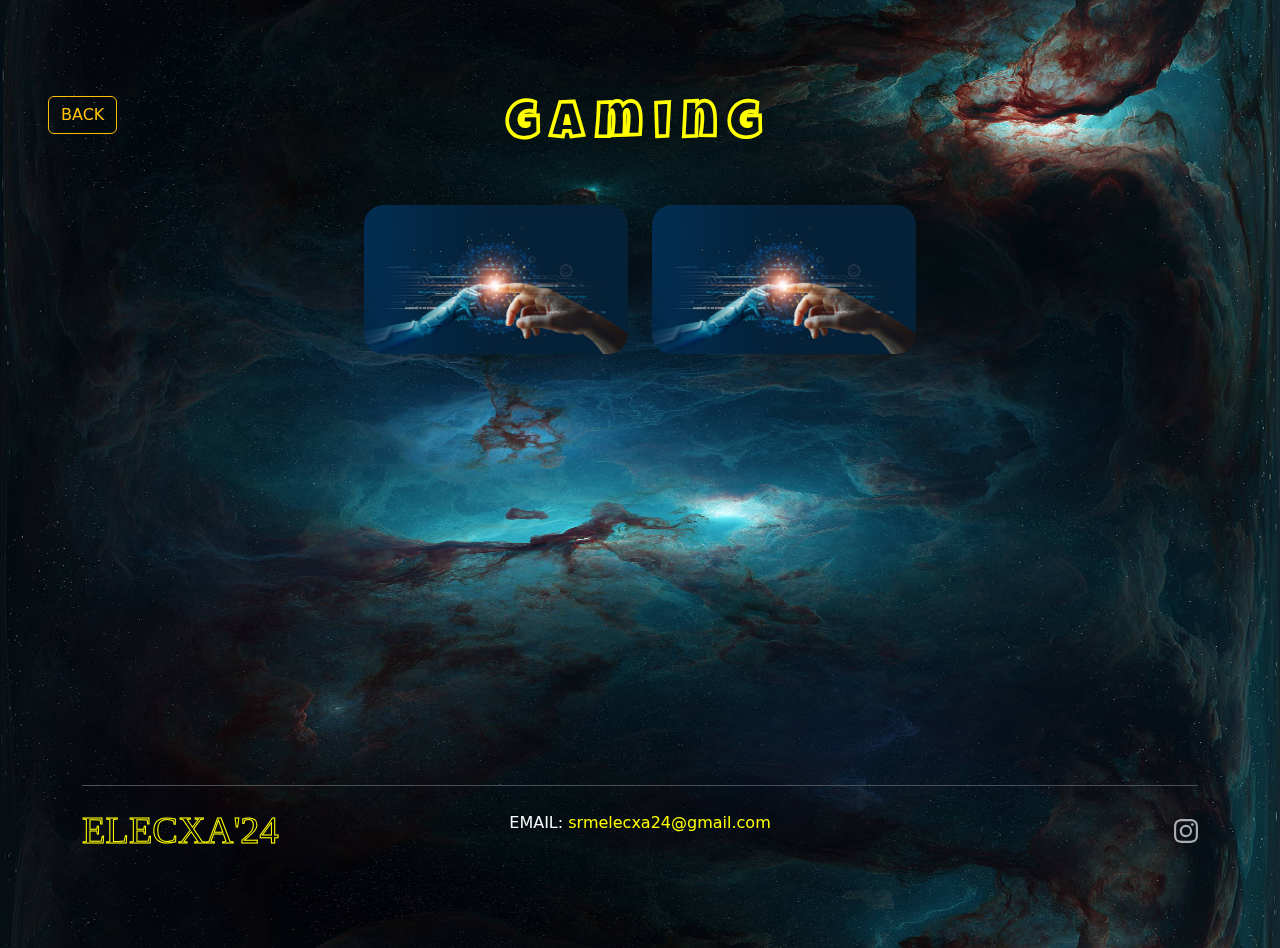
<file: gaming/gaming.html>
<!DOCTYPE html>
<html>
    <head>
        <meta charset="UTF-8">
        <title>Gaming Events</title>
        <link rel="icon" type="image/x-icon" href="../Elexa/assests/ElecxaLogo.png">
        <link href="./regstyle.css" rel="stylesheet"/>
        <link href="https://cdn.jsdelivr.net/npm/bootstrap@5.3.3/dist/css/bootstrap.min.css" rel="stylesheet" integrity="sha384-QWTKZyjpPEjISv5WaRU9OFeRpok6YctnYmDr5pNlyT2bRjXh0JMhjY6hW+ALEwIH" crossorigin="anonymous">
        <link rel="preconnect" href="https://fonts.googleapis.com">
        <link rel="preconnect" href="https://fonts.gstatic.com" crossorigin>
        <link href="https://fonts.googleapis.com/css2?family=Holtwood+One+SC&display=swap" rel="stylesheet">
        <link rel="preconnect" href="https://fonts.googleapis.com">
        <link rel="preconnect" href="https://fonts.gstatic.com" crossorigin>
        <link href="https://fonts.googleapis.com/css2?family=Alfa+Slab+One&family=Amita:wght@400;700&family=Calistoga&family=DM+Serif+Display:ital@0;1&family=Luckiest+Guy&family=Quintessential&family=Teko:wght@300..700&display=swap" rel="stylesheet">
    </head>

    <body data-bs-theme="dark">
        <section id="content">
            <a href="../nontechinalevents/nontecheve.html"><button class="btn btn-outline-warning butt m-5">BACK</button></a>
            <div class="container align-items-center">
                <h1 class="text-center fw-bold pt-5 my-5 heading">Gaming</h1>
            </div>
        </section>
        <section id="elements">
            <div class="container  align-items-center">
                <div class="row  justify-content-center">
                    <div class="col-12 col-lg-6 " style="width: 18rem;">
                            <a href="./fifa/reg.html"><img src="./files/tech.jpg" style="border-radius: 20px;" class="card-img-top" alt="..."></a>
                            
                        
                    </div>
                    <div class="col-12 col-lg-6 " style="width: 18rem;">
                            <a href="./pubg/reg.html"><img src="./files/tech.jpg" style="border-radius: 20px;" class="card-img-top" alt="..."></a>
                            
                    </div>
                </div>
            </div>
        </section>
        <section id="footer">
            <div class="container">
                <footer class="d-flex flex-wrap justify-content-between align-items-center py-3 my-4 border-top">
                  <div class="col-md-4 d-flex align-items-center">
                    <a href="../index.html" style="text-decoration: none;"><span class="mb-3 mb-md-0 foot">ELECXA'24</span></a>
                  </div>

                  <div>
                    <p class="text-center" style="color: yellow;"><span class="text-light">EMAIL:</span> srmelecxa24@gmail.com</p>
                  </div>
              
                  <ul class="nav col-md-4 justify-content-end list-unstyled d-flex">
                    <li class="ms-3"><a class="text-body-secondary" href="https://www.instagram.com/elecxa_2k24?igsh=MTdxN2ZmMWMxejVxaw=="><svg xmlns="http://www.w3.org/2000/svg" width="24" height="24" fill="currentColor" class="bi bi-instagram" viewBox="0 0 16 16">
                        <path d="M8 0C5.829 0 5.556.01 4.703.048 3.85.088 3.269.222 2.76.42a3.9 3.9 0 0 0-1.417.923A3.9 3.9 0 0 0 .42 2.76C.222 3.268.087 3.85.048 4.7.01 5.555 0 5.827 0 8.001c0 2.172.01 2.444.048 3.297.04.852.174 1.433.372 1.942.205.526.478.972.923 1.417.444.445.89.719 1.416.923.51.198 1.09.333 1.942.372C5.555 15.99 5.827 16 8 16s2.444-.01 3.298-.048c.851-.04 1.434-.174 1.943-.372a3.9 3.9 0 0 0 1.416-.923c.445-.445.718-.891.923-1.417.197-.509.332-1.09.372-1.942C15.99 10.445 16 10.173 16 8s-.01-2.445-.048-3.299c-.04-.851-.175-1.433-.372-1.941a3.9 3.9 0 0 0-.923-1.417A3.9 3.9 0 0 0 13.24.42c-.51-.198-1.092-.333-1.943-.372C10.443.01 10.172 0 7.998 0zm-.717 1.442h.718c2.136 0 2.389.007 3.232.046.78.035 1.204.166 1.486.275.373.145.64.319.92.599s.453.546.598.92c.11.281.24.705.275 1.485.039.843.047 1.096.047 3.231s-.008 2.389-.047 3.232c-.035.78-.166 1.203-.275 1.485a2.5 2.5 0 0 1-.599.919c-.28.28-.546.453-.92.598-.28.11-.704.24-1.485.276-.843.038-1.096.047-3.232.047s-2.39-.009-3.233-.047c-.78-.036-1.203-.166-1.485-.276a2.5 2.5 0 0 1-.92-.598 2.5 2.5 0 0 1-.6-.92c-.109-.281-.24-.705-.275-1.485-.038-.843-.046-1.096-.046-3.233s.008-2.388.046-3.231c.036-.78.166-1.204.276-1.486.145-.373.319-.64.599-.92s.546-.453.92-.598c.282-.11.705-.24 1.485-.276.738-.034 1.024-.044 2.515-.045zm4.988 1.328a.96.96 0 1 0 0 1.92.96.96 0 0 0 0-1.92m-4.27 1.122a4.109 4.109 0 1 0 0 8.217 4.109 4.109 0 0 0 0-8.217m0 1.441a2.667 2.667 0 1 1 0 5.334 2.667 2.667 0 0 1 0-5.334"/>
                      </svg></a></li>
                  </ul>
                </footer>
              </div>
        </section>
    </body>
</html>
</file>
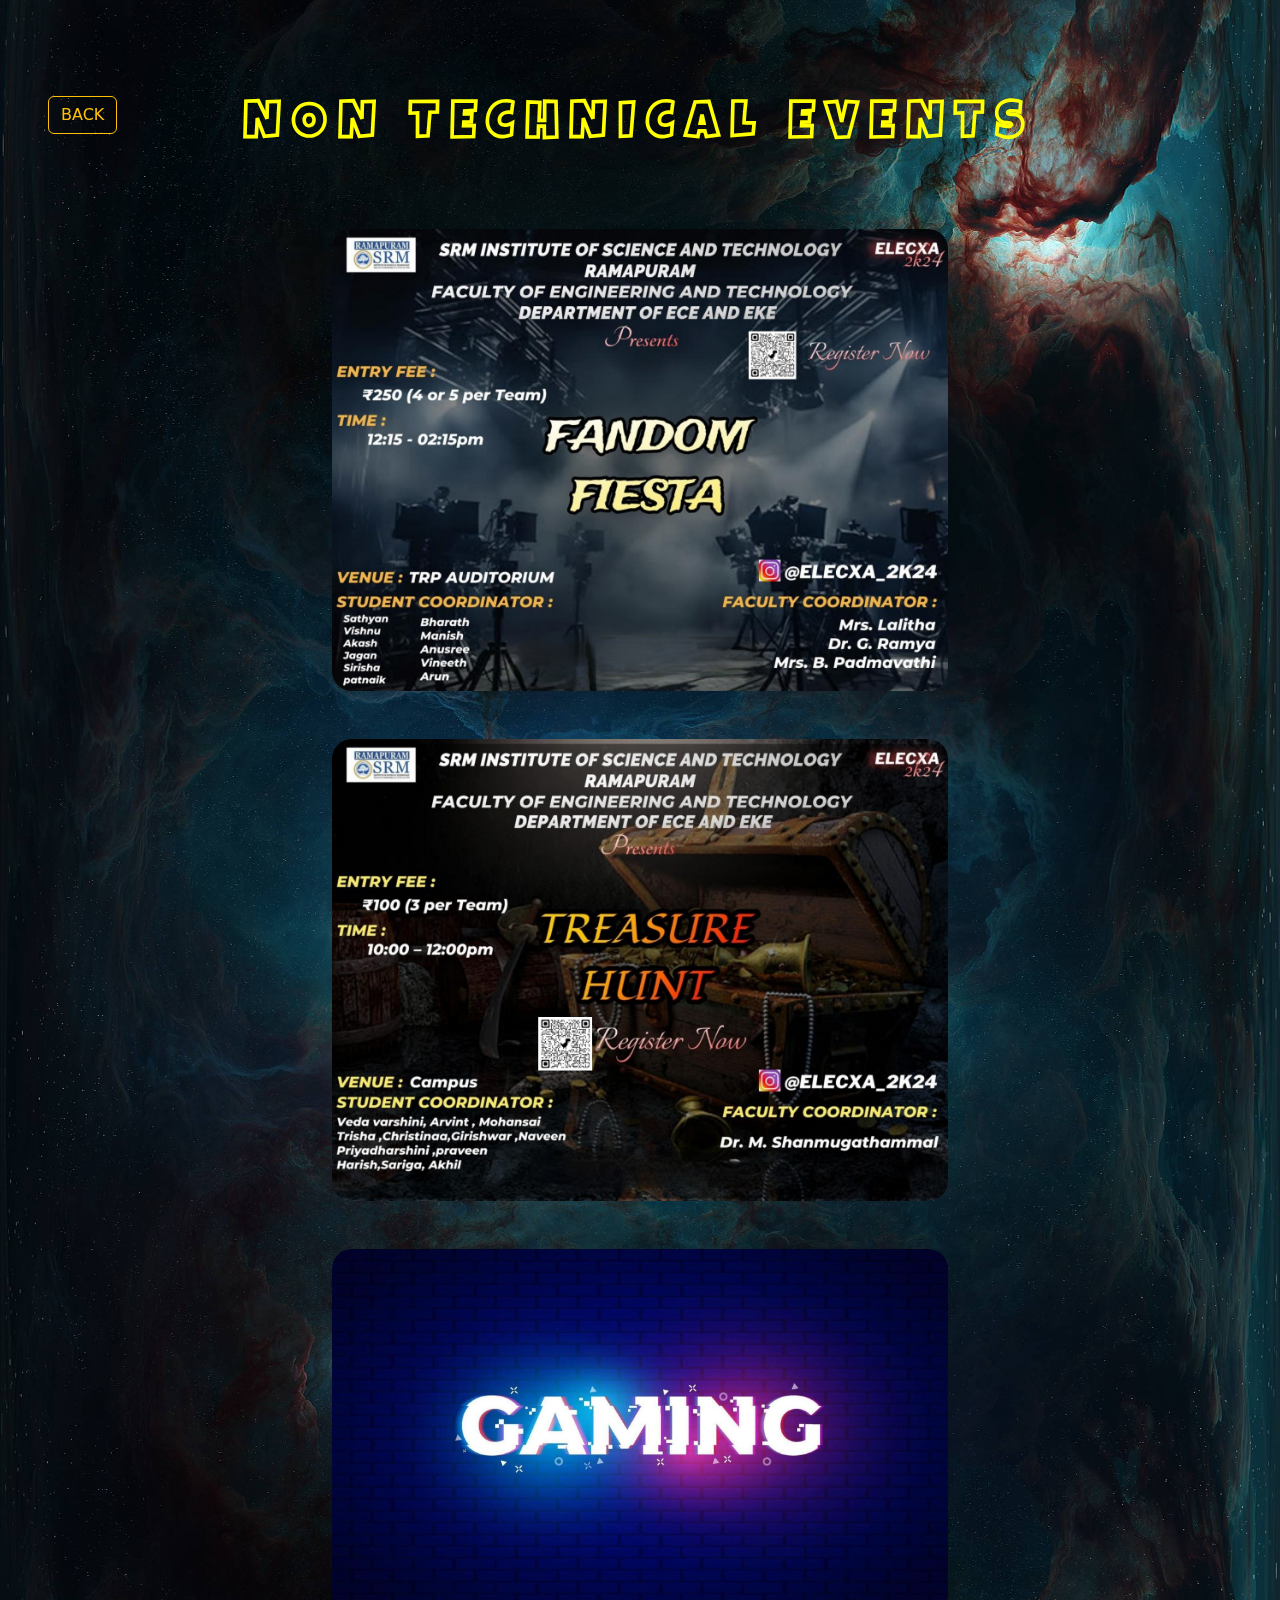
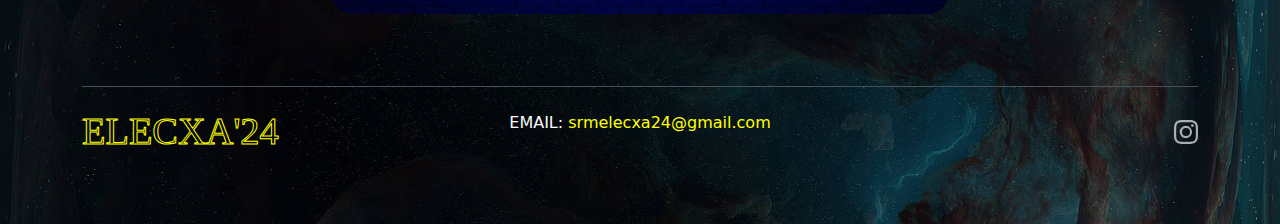
<file: nontechinalevents/nontecheve.html>
<!DOCTYPE html>
<html>
    <head>
        <meta charset="UTF-8">
        <title>Non Technical Events</title>
        <link rel="icon" type="image/x-icon" href="../Elexa/assests/ElecxaLogo.png">
        <link href="./regstyle.css" rel="stylesheet"/>
        <link href="https://cdn.jsdelivr.net/npm/bootstrap@5.3.3/dist/css/bootstrap.min.css" rel="stylesheet" integrity="sha384-QWTKZyjpPEjISv5WaRU9OFeRpok6YctnYmDr5pNlyT2bRjXh0JMhjY6hW+ALEwIH" crossorigin="anonymous">
        <link rel="preconnect" href="https://fonts.googleapis.com">
        <link rel="preconnect" href="https://fonts.gstatic.com" crossorigin>
        <link href="https://fonts.googleapis.com/css2?family=Holtwood+One+SC&display=swap" rel="stylesheet">
        <link rel="preconnect" href="https://fonts.googleapis.com">
<link rel="preconnect" href="https://fonts.gstatic.com" crossorigin>
<link href="https://fonts.googleapis.com/css2?family=Alfa+Slab+One&family=Amita:wght@400;700&family=Calistoga&family=DM+Serif+Display:ital@0;1&family=Luckiest+Guy&family=Quintessential&family=Teko:wght@300..700&display=swap" rel="stylesheet">
    </head>

    <body data-bs-theme="dark">
        <section id="content">
            <a href="../index.html#events"><button class="btn btn-outline-warning butt m-5">BACK</button></a>
            <div class="container align-items-center">
                <h1 class="text-center fw-bold pt-5 my-5 heading">NON TECHNICAL EVENTS</h1>
            </div>
        </section>
        <section id="elements">
            <div class="container  align-items-center">
                <div class="row  justify-content-center">
                    <div class="col-12 col-lg-6 py-4" style="width: 40rem;">
                           <a href="./Fandom/reg.html"><img src="./Fandom/fandom.jpg" style="border-radius: 20px;" class="card-img-top" alt="..." ></a> 
                            
                        
                    </div>
                    <div class="col-12 col-lg-6 py-4" style="width: 40rem;">
                            <a href="./Tresaure/reg.html"><img src="./Tresaure/Treasure.jpg" style="border-radius: 20px;" class="card-img-top" alt="...">
                            </a>
                    </div>

                    <div class="col-12 col-lg-6 py-4" style="width: 40rem;">
                        <a href="../gaming/gaming.html"><img src="../gaming/files/gaming.jpg" style="border-radius: 20px;" class="card-img-top" alt="...">
                        </a>
                </div>
                </div>
            </div>
        </section>
        <section id="footer">
            <div class="container py-4">
                <footer class="d-flex flex-wrap justify-content-between align-items-center py-3 my-4 border-top">
                  <div class="col-md-4 d-flex align-items-center">
                    <a href="../index.html" style="text-decoration: none;"><span class="mb-3 mb-md-0 foot">ELECXA'24</span></a>
                  </div>

                  <div>
                    <p class="text-center" style="color: yellow;"><span class="text-light">EMAIL:</span> srmelecxa24@gmail.com</p>
                  </div>
              
                  <ul class="nav col-md-4 justify-content-end list-unstyled d-flex">
                    <li class="ms-3"><a class="text-body-secondary" href="https://www.instagram.com/elecxa_2k24?igsh=MTdxN2ZmMWMxejVxaw=="><svg xmlns="http://www.w3.org/2000/svg" width="24" height="24" fill="currentColor" class="bi bi-instagram" viewBox="0 0 16 16">
                        <path d="M8 0C5.829 0 5.556.01 4.703.048 3.85.088 3.269.222 2.76.42a3.9 3.9 0 0 0-1.417.923A3.9 3.9 0 0 0 .42 2.76C.222 3.268.087 3.85.048 4.7.01 5.555 0 5.827 0 8.001c0 2.172.01 2.444.048 3.297.04.852.174 1.433.372 1.942.205.526.478.972.923 1.417.444.445.89.719 1.416.923.51.198 1.09.333 1.942.372C5.555 15.99 5.827 16 8 16s2.444-.01 3.298-.048c.851-.04 1.434-.174 1.943-.372a3.9 3.9 0 0 0 1.416-.923c.445-.445.718-.891.923-1.417.197-.509.332-1.09.372-1.942C15.99 10.445 16 10.173 16 8s-.01-2.445-.048-3.299c-.04-.851-.175-1.433-.372-1.941a3.9 3.9 0 0 0-.923-1.417A3.9 3.9 0 0 0 13.24.42c-.51-.198-1.092-.333-1.943-.372C10.443.01 10.172 0 7.998 0zm-.717 1.442h.718c2.136 0 2.389.007 3.232.046.78.035 1.204.166 1.486.275.373.145.64.319.92.599s.453.546.598.92c.11.281.24.705.275 1.485.039.843.047 1.096.047 3.231s-.008 2.389-.047 3.232c-.035.78-.166 1.203-.275 1.485a2.5 2.5 0 0 1-.599.919c-.28.28-.546.453-.92.598-.28.11-.704.24-1.485.276-.843.038-1.096.047-3.232.047s-2.39-.009-3.233-.047c-.78-.036-1.203-.166-1.485-.276a2.5 2.5 0 0 1-.92-.598 2.5 2.5 0 0 1-.6-.92c-.109-.281-.24-.705-.275-1.485-.038-.843-.046-1.096-.046-3.233s.008-2.388.046-3.231c.036-.78.166-1.204.276-1.486.145-.373.319-.64.599-.92s.546-.453.92-.598c.282-.11.705-.24 1.485-.276.738-.034 1.024-.044 2.515-.045zm4.988 1.328a.96.96 0 1 0 0 1.92.96.96 0 0 0 0-1.92m-4.27 1.122a4.109 4.109 0 1 0 0 8.217 4.109 4.109 0 0 0 0-8.217m0 1.441a2.667 2.667 0 1 1 0 5.334 2.667 2.667 0 0 1 0-5.334"/>
                      </svg></a></li>
                  </ul>
                </footer>
            </div>
        </section>
    </body>
</html>
</file>
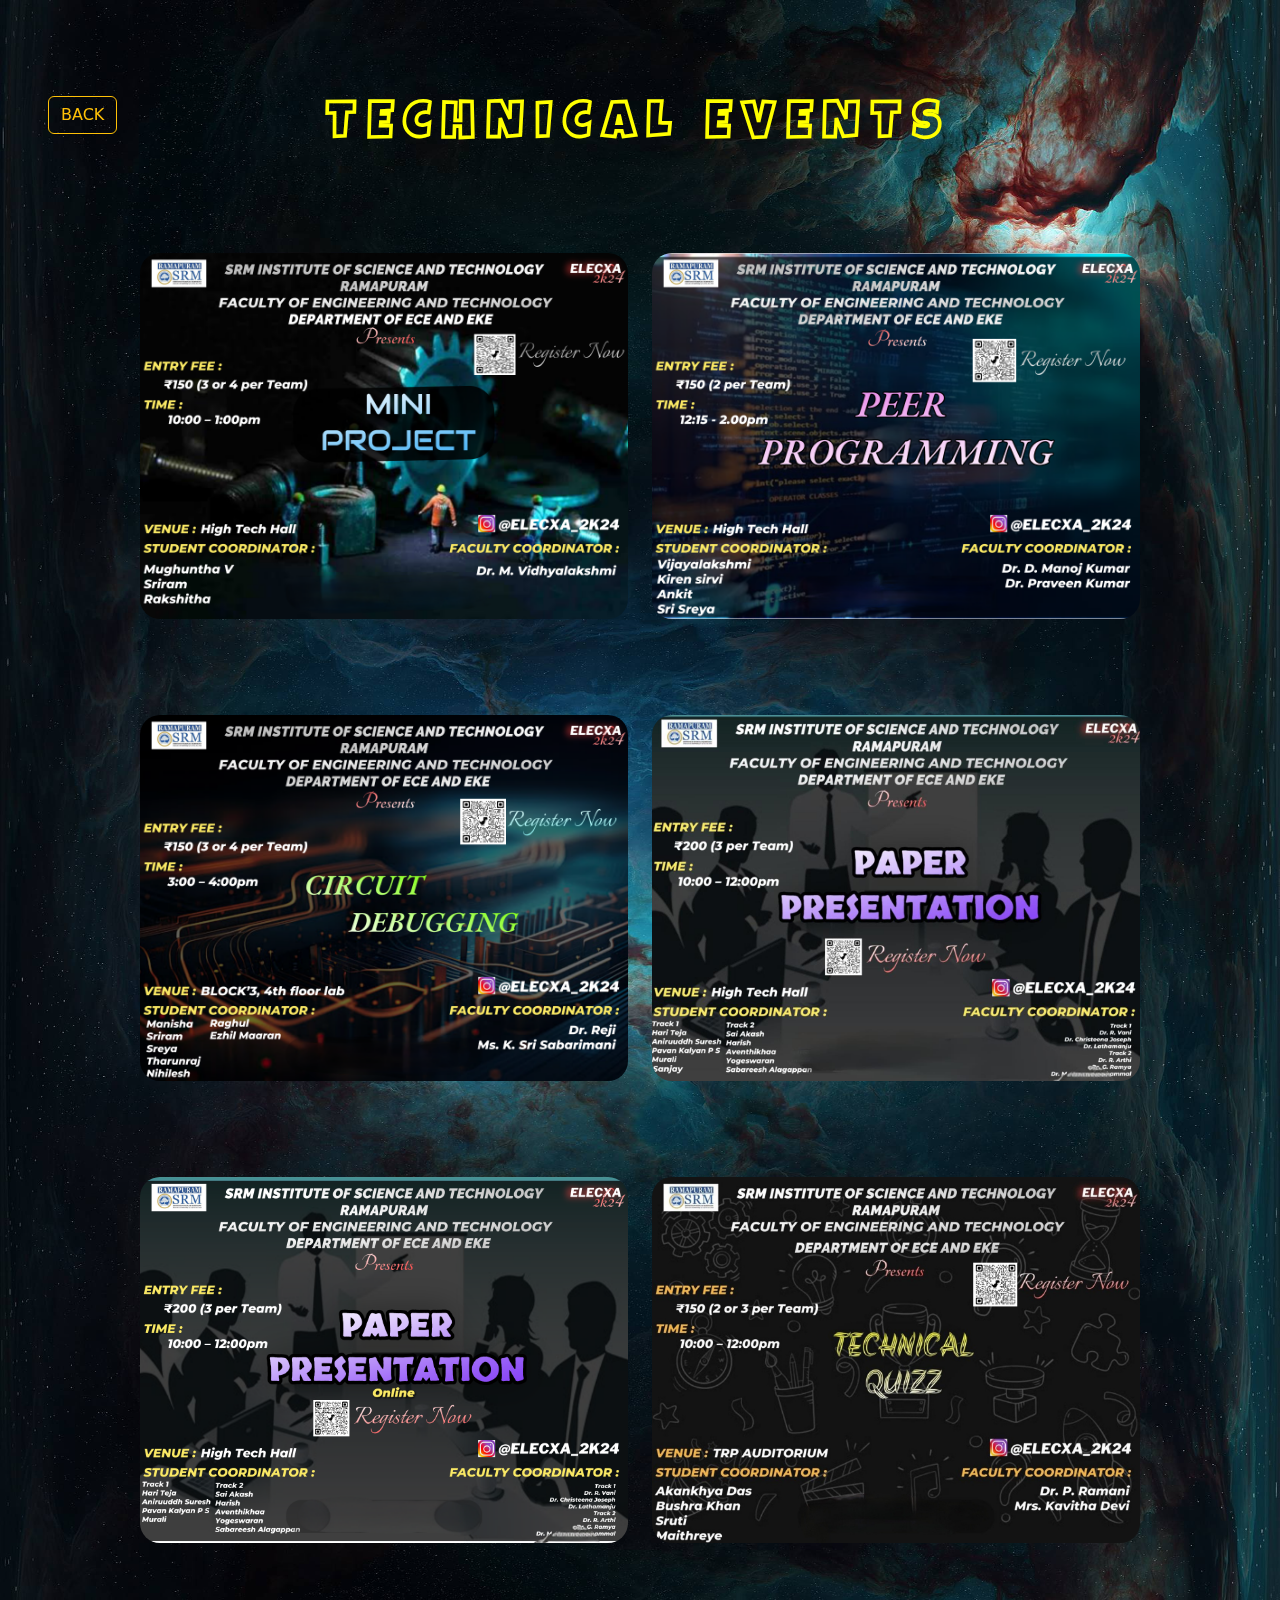
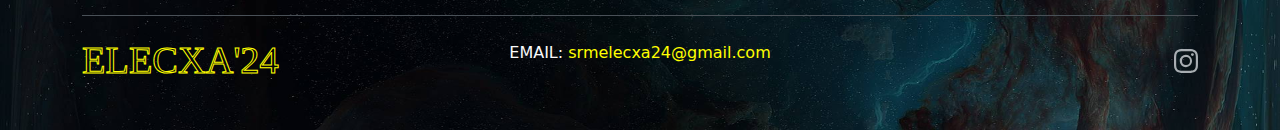
<file: technicalevents/techeve.html>
<!DOCTYPE html>
<html>
    <head>
        <meta charset="UTF-8">
        <title>Technical Events</title>
        <link rel="icon" type="image/x-icon" href="../Elexa/assests/ElecxaLogo.png">
        <link href="./regstyle.css" rel="stylesheet"/>
        <link href="https://cdn.jsdelivr.net/npm/bootstrap@5.3.3/dist/css/bootstrap.min.css" rel="stylesheet" integrity="sha384-QWTKZyjpPEjISv5WaRU9OFeRpok6YctnYmDr5pNlyT2bRjXh0JMhjY6hW+ALEwIH" crossorigin="anonymous">
        <link rel="preconnect" href="https://fonts.googleapis.com">
        <link rel="preconnect" href="https://fonts.gstatic.com" crossorigin>
        <link href="https://fonts.googleapis.com/css2?family=Holtwood+One+SC&display=swap" rel="stylesheet">
        <link rel="preconnect" href="https://fonts.googleapis.com">
        <link rel="preconnect" href="https://fonts.gstatic.com" crossorigin>
        <link href="https://fonts.googleapis.com/css2?family=Alfa+Slab+One&family=Amita:wght@400;700&family=Calistoga&family=DM+Serif+Display:ital@0;1&family=Luckiest+Guy&family=Quintessential&family=Teko:wght@300..700&display=swap" rel="stylesheet">
    </head>

    <body data-bs-theme="dark">
        <section id="content">
            <a href="../index.html#events"><button class="btn btn-outline-warning butt m-5">BACK</button></a>
            <div class="container align-items-center">
                <h1 class="text-center fw-bold pt-5 my-5 heading">TECHNICAL EVENTS</h1>
            </div>
        </section>
        <section id="elements">
            <div class="container  align-items-center">
                <div class="row  justify-content-center">
                    
                    
                    <div class="col-12 col-lg-6 py-5" style="width: 32rem;">
                        <a href="./mini/reg.html"><img src="./files/mini.png" style="border-radius: 20px;" class="card-img-top" alt="..."></a>
                        
                    
                    </div>
                    <div class="col-12 col-lg-6 py-5" style="width: 32rem;">
                        <a href="./peer/reg.html"><img src="./files/peer.png" style="border-radius: 20px;" class="card-img-top" alt="..."></a>
                       
                    
                    </div>
                    <div class="col-12 col-lg-6 py-5" style="width: 32rem;">
                        <a href="./circuit/reg.html"><img src="./files/circuit.png" style="border-radius: 20px;" class="card-img-top" alt="..."></a>
                        
                    
                    </div>
                    <div class="col-12 col-lg-6 py-5" style="width: 32rem;">
                        <a href="./paper/reg.html"><img src="./paper/paper.jpg" style="border-radius: 20px;" class="card-img-top" alt="..."></a>
                        
                    
                    </div>
                    <div class="col-12 col-lg-6 py-5" style="width: 32rem;">
                        <a href="./paperonline/reg.html"><img src="./paperonline/paperO.png" style="border-radius: 20px;" class="card-img-top" alt="..."></a>
                            
                    </div>
                    <div class="col-12 col-lg-6 py-5" style="width: 32rem;">
                        <a href="./techquiz/reg.html"><img src="./files/tech.jpg" style="border-radius: 20px;" class="card-img-top" alt="..."></a>
                        
                    </div>
                </div>
            </div>
        </section>
        <section id="footer" >
            <div class="container">
                <footer class="d-flex flex-wrap justify-content-between align-items-center py-3 my-4 border-top">
                  <div class="col-md-4 d-flex align-items-center">
                    <a href="../index.html" style="text-decoration: none;"><span class="mb-3 mb-md-0 foot">ELECXA'24</span></a>
                  </div>

                  <div>
                    <p class="text-center" style="color: yellow;"><span class="text-light">EMAIL:</span> srmelecxa24@gmail.com</p>
                  </div>
              
                  <ul class="nav col-md-4 justify-content-end list-unstyled d-flex">
                    <li class="ms-3"><a class="text-body-secondary" href="https://www.instagram.com/elecxa_2k24?igsh=MTdxN2ZmMWMxejVxaw=="><svg xmlns="http://www.w3.org/2000/svg" width="24" height="24" fill="currentColor" class="bi bi-instagram" viewBox="0 0 16 16">
                        <path d="M8 0C5.829 0 5.556.01 4.703.048 3.85.088 3.269.222 2.76.42a3.9 3.9 0 0 0-1.417.923A3.9 3.9 0 0 0 .42 2.76C.222 3.268.087 3.85.048 4.7.01 5.555 0 5.827 0 8.001c0 2.172.01 2.444.048 3.297.04.852.174 1.433.372 1.942.205.526.478.972.923 1.417.444.445.89.719 1.416.923.51.198 1.09.333 1.942.372C5.555 15.99 5.827 16 8 16s2.444-.01 3.298-.048c.851-.04 1.434-.174 1.943-.372a3.9 3.9 0 0 0 1.416-.923c.445-.445.718-.891.923-1.417.197-.509.332-1.09.372-1.942C15.99 10.445 16 10.173 16 8s-.01-2.445-.048-3.299c-.04-.851-.175-1.433-.372-1.941a3.9 3.9 0 0 0-.923-1.417A3.9 3.9 0 0 0 13.24.42c-.51-.198-1.092-.333-1.943-.372C10.443.01 10.172 0 7.998 0zm-.717 1.442h.718c2.136 0 2.389.007 3.232.046.78.035 1.204.166 1.486.275.373.145.64.319.92.599s.453.546.598.92c.11.281.24.705.275 1.485.039.843.047 1.096.047 3.231s-.008 2.389-.047 3.232c-.035.78-.166 1.203-.275 1.485a2.5 2.5 0 0 1-.599.919c-.28.28-.546.453-.92.598-.28.11-.704.24-1.485.276-.843.038-1.096.047-3.232.047s-2.39-.009-3.233-.047c-.78-.036-1.203-.166-1.485-.276a2.5 2.5 0 0 1-.92-.598 2.5 2.5 0 0 1-.6-.92c-.109-.281-.24-.705-.275-1.485-.038-.843-.046-1.096-.046-3.233s.008-2.388.046-3.231c.036-.78.166-1.204.276-1.486.145-.373.319-.64.599-.92s.546-.453.92-.598c.282-.11.705-.24 1.485-.276.738-.034 1.024-.044 2.515-.045zm4.988 1.328a.96.96 0 1 0 0 1.92.96.96 0 0 0 0-1.92m-4.27 1.122a4.109 4.109 0 1 0 0 8.217 4.109 4.109 0 0 0 0-8.217m0 1.441a2.667 2.667 0 1 1 0 5.334 2.667 2.667 0 0 1 0-5.334"/>
                      </svg></a></li>
                  </ul>
                </footer>
              </div>
        </section>
    </body>
</html>
</file>
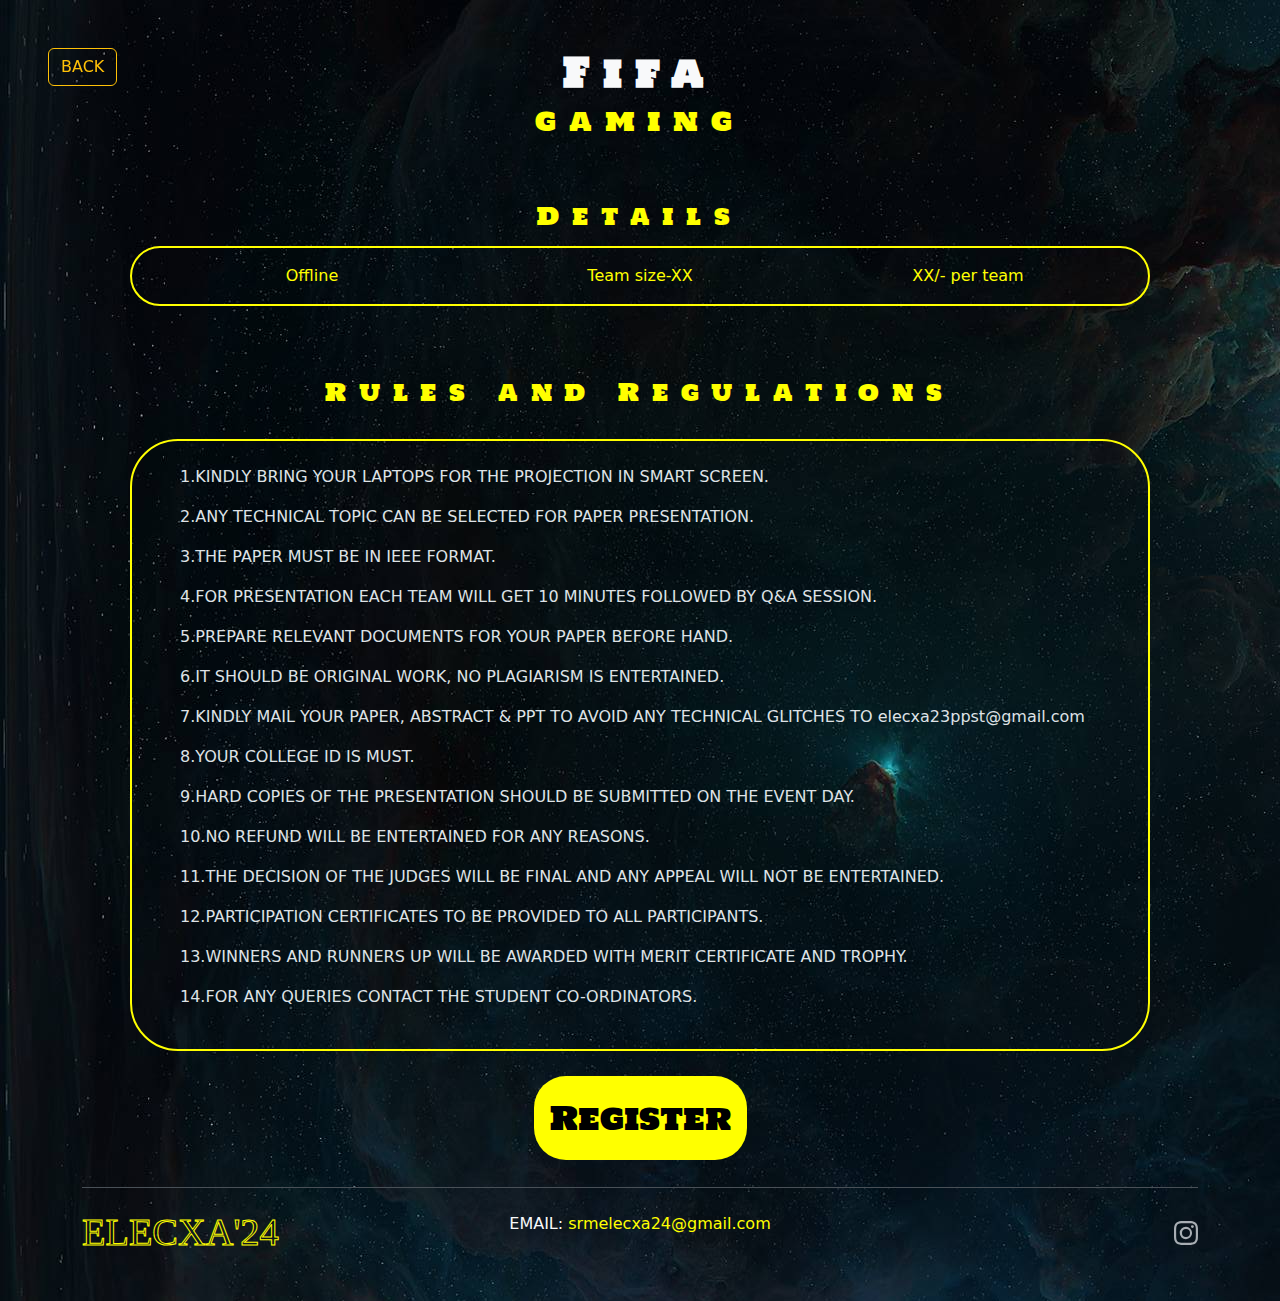
<file: gaming/fifa/reg.html>
<!DOCTYPE html>
<html>
    <head>
        <meta charset="UTF-8">
        <title>Register</title>
        <link rel="icon" type="image/x-icon" href="../../Elexa/assests/ElecxaLogo.png">
        <link href="./regstyle.css" rel="stylesheet"/>
        <link href="https://cdn.jsdelivr.net/npm/bootstrap@5.3.3/dist/css/bootstrap.min.css" rel="stylesheet" integrity="sha384-QWTKZyjpPEjISv5WaRU9OFeRpok6YctnYmDr5pNlyT2bRjXh0JMhjY6hW+ALEwIH" crossorigin="anonymous">
        <link rel="preconnect" href="https://fonts.googleapis.com">
        <link rel="preconnect" href="https://fonts.gstatic.com" crossorigin>
        <link href="https://fonts.googleapis.com/css2?family=Holtwood+One+SC&display=swap" rel="stylesheet">
    </head>

    <body data-bs-theme="dark">
        <section id="content">
            <a href="../gaming.html"><button class="btn btn-outline-warning butt m-5">BACK</button></a>
            <div class="container align-items-center">
                <h1 class="text-center text-light fw-bold pt-5 heading">Fifa</h1>
                <h3 class="heading text-center pb-5" style="color: yellow;">gaming</h3>
                <h4 class="text-center heading py-2" style="color: yellow;">Details</h4>
                <div class="row p-3 mx-5 text-center" style="border: 2px solid yellow; color: yellow; border-radius: 2rem;">
                    <div class="col-4">Offline</div>
                    <div class="col-4">Team size-XX</div>
                    <div class="col-4">XX/- per team</div>
                </div>
                <h4 class="text-center heading py-4 mt-5" style="color: yellow;">Rules and Regulations</h4>
                <div class="ruleBox mx-5 py-4">
                        <p class="mx-5">1.KINDLY BRING YOUR LAPTOPS FOR THE PROJECTION IN SMART SCREEN.</p>
                        <p class="mx-5">2.ANY TECHNICAL TOPIC CAN BE SELECTED FOR PAPER PRESENTATION.</p>
                        <p class="mx-5">3.THE PAPER MUST BE IN IEEE FORMAT.</p>
                        <p class="mx-5">4.FOR PRESENTATION EACH TEAM WILL GET 10 MINUTES FOLLOWED BY Q&A SESSION.</p>
                        <p class="mx-5">5.PREPARE RELEVANT DOCUMENTS FOR YOUR PAPER BEFORE HAND.</p>
                        <p class="mx-5">6.IT SHOULD BE ORIGINAL WORK, NO PLAGIARISM IS ENTERTAINED.</p>
                        <p class="mx-5">7.KINDLY MAIL YOUR PAPER, ABSTRACT & PPT TO AVOID ANY TECHNICAL GLITCHES TO elecxa23ppst@gmail.com</p>
                        <p class="mx-5">8.YOUR COLLEGE ID IS MUST.</p>
                        <p class="mx-5">9.HARD COPIES OF THE PRESENTATION SHOULD BE SUBMITTED ON THE EVENT DAY.</p>
                        <p class="mx-5">10.NO REFUND WILL BE ENTERTAINED FOR ANY REASONS.</p>
                        <p class="mx-5">11.THE DECISION OF THE JUDGES WILL BE FINAL AND ANY APPEAL WILL NOT BE ENTERTAINED.</p>
                        <p class="mx-5">12.PARTICIPATION CERTIFICATES TO BE PROVIDED TO ALL PARTICIPANTS.</p>
                        <p class="mx-5">13.WINNERS AND RUNNERS UP WILL BE AWARDED WITH MERIT CERTIFICATE AND TROPHY.</p>
                        <p class="mx-5">14.FOR ANY QUERIES CONTACT THE STUDENT CO-ORDINATORS.</p>
                </div>
                <h2 class="text-center my-5"><span class="regBut p-3">Register</span></h2>
                
            </div>
            
        </section>
        <section id="footer">
            <div class="container">
                <footer class="d-flex flex-wrap justify-content-between align-items-center py-3 my-4 border-top">
                  <div class="col-md-4 d-flex align-items-center">
                    <a href="../../Elexa/index.html" style="text-decoration: none;"><span class="mb-3 mb-md-0 foot">ELECXA'24</span></a>
                  </div>

                  <div>
                    <p class="text-center" style="color: yellow;"><span class="text-light">EMAIL:</span> srmelecxa24@gmail.com</p>
                  </div>
              
                  <ul class="nav col-md-4 justify-content-end list-unstyled d-flex">
                    <li class="ms-3"><a class="text-body-secondary" href="https://www.instagram.com/elecxa_2k24?igsh=MTdxN2ZmMWMxejVxaw=="><svg xmlns="http://www.w3.org/2000/svg" width="24" height="24" fill="currentColor" class="bi bi-instagram" viewBox="0 0 16 16">
                        <path d="M8 0C5.829 0 5.556.01 4.703.048 3.85.088 3.269.222 2.76.42a3.9 3.9 0 0 0-1.417.923A3.9 3.9 0 0 0 .42 2.76C.222 3.268.087 3.85.048 4.7.01 5.555 0 5.827 0 8.001c0 2.172.01 2.444.048 3.297.04.852.174 1.433.372 1.942.205.526.478.972.923 1.417.444.445.89.719 1.416.923.51.198 1.09.333 1.942.372C5.555 15.99 5.827 16 8 16s2.444-.01 3.298-.048c.851-.04 1.434-.174 1.943-.372a3.9 3.9 0 0 0 1.416-.923c.445-.445.718-.891.923-1.417.197-.509.332-1.09.372-1.942C15.99 10.445 16 10.173 16 8s-.01-2.445-.048-3.299c-.04-.851-.175-1.433-.372-1.941a3.9 3.9 0 0 0-.923-1.417A3.9 3.9 0 0 0 13.24.42c-.51-.198-1.092-.333-1.943-.372C10.443.01 10.172 0 7.998 0zm-.717 1.442h.718c2.136 0 2.389.007 3.232.046.78.035 1.204.166 1.486.275.373.145.64.319.92.599s.453.546.598.92c.11.281.24.705.275 1.485.039.843.047 1.096.047 3.231s-.008 2.389-.047 3.232c-.035.78-.166 1.203-.275 1.485a2.5 2.5 0 0 1-.599.919c-.28.28-.546.453-.92.598-.28.11-.704.24-1.485.276-.843.038-1.096.047-3.232.047s-2.39-.009-3.233-.047c-.78-.036-1.203-.166-1.485-.276a2.5 2.5 0 0 1-.92-.598 2.5 2.5 0 0 1-.6-.92c-.109-.281-.24-.705-.275-1.485-.038-.843-.046-1.096-.046-3.233s.008-2.388.046-3.231c.036-.78.166-1.204.276-1.486.145-.373.319-.64.599-.92s.546-.453.92-.598c.282-.11.705-.24 1.485-.276.738-.034 1.024-.044 2.515-.045zm4.988 1.328a.96.96 0 1 0 0 1.92.96.96 0 0 0 0-1.92m-4.27 1.122a4.109 4.109 0 1 0 0 8.217 4.109 4.109 0 0 0 0-8.217m0 1.441a2.667 2.667 0 1 1 0 5.334 2.667 2.667 0 0 1 0-5.334"/>
                      </svg></a></li>
                  </ul>
                </footer>
              </div>
        </section>
    </body>
</html>
</file>
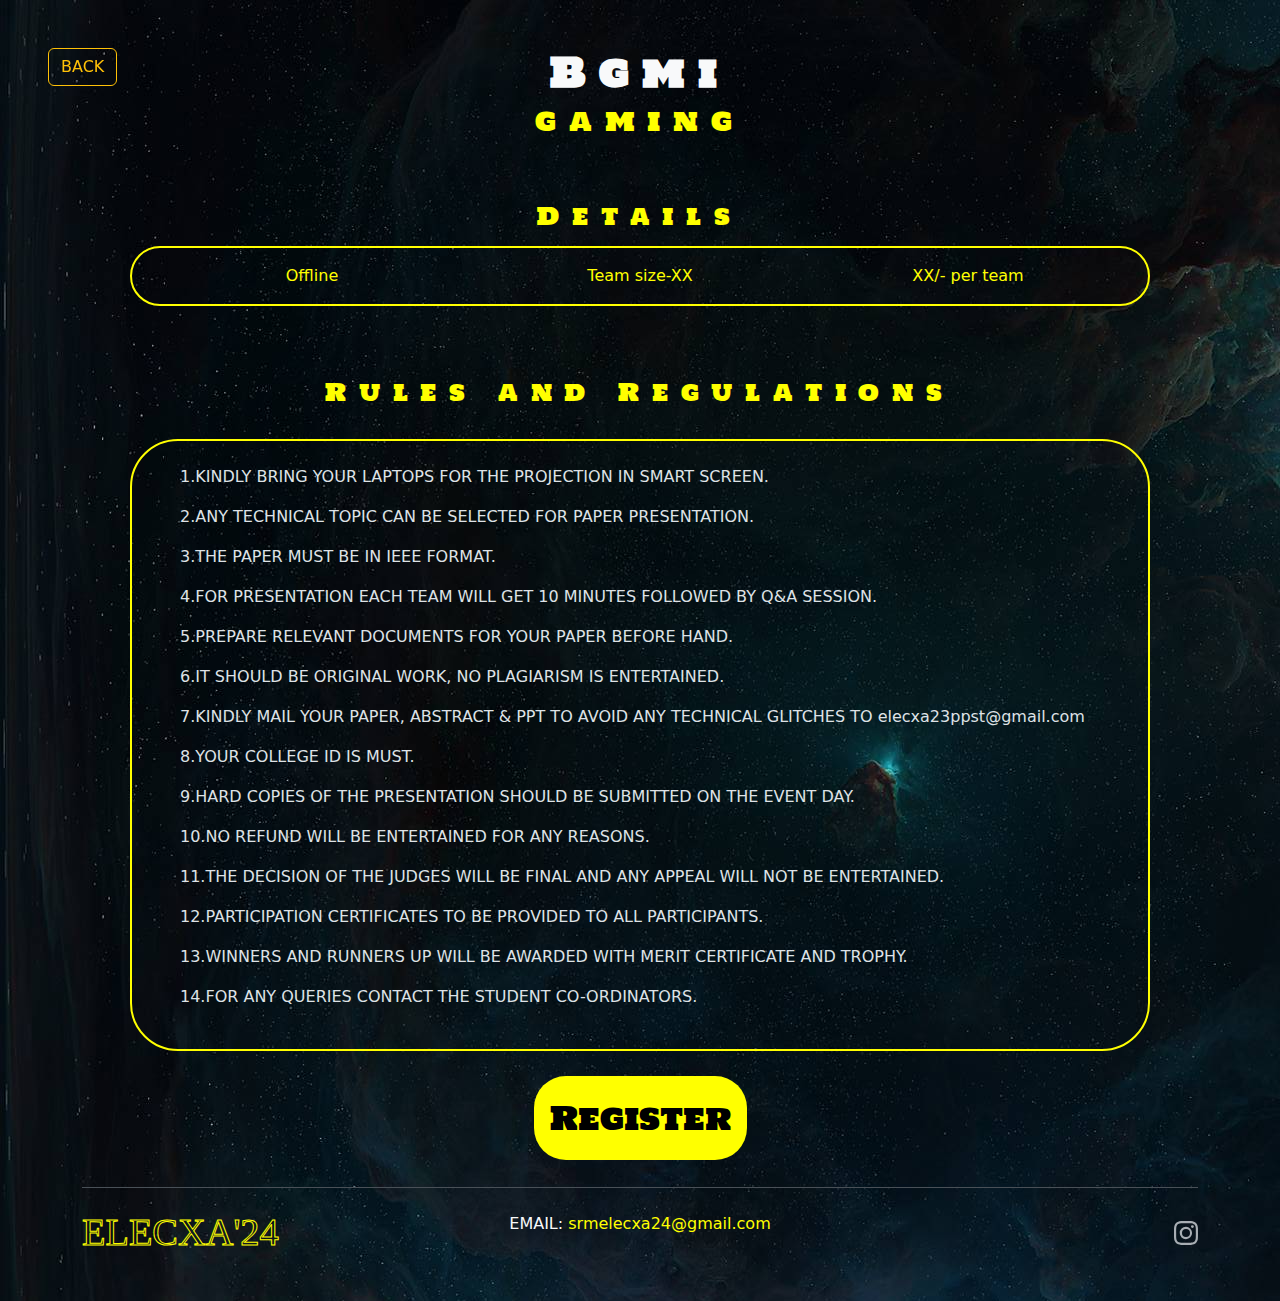
<file: gaming/pubg/reg.html>
<!DOCTYPE html>
<html>
    <head>
        <meta charset="UTF-8">
        <title>Register</title>
        <link rel="icon" type="image/x-icon" href="../../Elexa/assests/ElecxaLogo.png">
        <link href="./regstyle.css" rel="stylesheet"/>
        <link href="https://cdn.jsdelivr.net/npm/bootstrap@5.3.3/dist/css/bootstrap.min.css" rel="stylesheet" integrity="sha384-QWTKZyjpPEjISv5WaRU9OFeRpok6YctnYmDr5pNlyT2bRjXh0JMhjY6hW+ALEwIH" crossorigin="anonymous">
        <link rel="preconnect" href="https://fonts.googleapis.com">
        <link rel="preconnect" href="https://fonts.gstatic.com" crossorigin>
        <link href="https://fonts.googleapis.com/css2?family=Holtwood+One+SC&display=swap" rel="stylesheet">
    </head>

    <body data-bs-theme="dark">
        <section id="content">
            <a href="../gaming.html"><button class="btn btn-outline-warning butt m-5">BACK</button></a>
            <div class="container align-items-center">
                <h1 class="text-center text-light fw-bold pt-5 heading">Bgmi</h1>
                <h3 class="heading text-center pb-5" style="color: yellow;">gaming</h3>
                <h4 class="text-center heading py-2" style="color: yellow;">Details</h4>
                <div class="row p-3 mx-5 text-center" style="border: 2px solid yellow; color: yellow; border-radius: 2rem;">
                    <div class="col-4">Offline</div>
                    <div class="col-4">Team size-XX</div>
                    <div class="col-4">XX/- per team</div>
                </div>
                <h4 class="text-center heading py-4 mt-5" style="color: yellow;">Rules and Regulations</h4>
                <div class="ruleBox mx-5 py-4">
                        <p class="mx-5">1.KINDLY BRING YOUR LAPTOPS FOR THE PROJECTION IN SMART SCREEN.</p>
                        <p class="mx-5">2.ANY TECHNICAL TOPIC CAN BE SELECTED FOR PAPER PRESENTATION.</p>
                        <p class="mx-5">3.THE PAPER MUST BE IN IEEE FORMAT.</p>
                        <p class="mx-5">4.FOR PRESENTATION EACH TEAM WILL GET 10 MINUTES FOLLOWED BY Q&A SESSION.</p>
                        <p class="mx-5">5.PREPARE RELEVANT DOCUMENTS FOR YOUR PAPER BEFORE HAND.</p>
                        <p class="mx-5">6.IT SHOULD BE ORIGINAL WORK, NO PLAGIARISM IS ENTERTAINED.</p>
                        <p class="mx-5">7.KINDLY MAIL YOUR PAPER, ABSTRACT & PPT TO AVOID ANY TECHNICAL GLITCHES TO elecxa23ppst@gmail.com</p>
                        <p class="mx-5">8.YOUR COLLEGE ID IS MUST.</p>
                        <p class="mx-5">9.HARD COPIES OF THE PRESENTATION SHOULD BE SUBMITTED ON THE EVENT DAY.</p>
                        <p class="mx-5">10.NO REFUND WILL BE ENTERTAINED FOR ANY REASONS.</p>
                        <p class="mx-5">11.THE DECISION OF THE JUDGES WILL BE FINAL AND ANY APPEAL WILL NOT BE ENTERTAINED.</p>
                        <p class="mx-5">12.PARTICIPATION CERTIFICATES TO BE PROVIDED TO ALL PARTICIPANTS.</p>
                        <p class="mx-5">13.WINNERS AND RUNNERS UP WILL BE AWARDED WITH MERIT CERTIFICATE AND TROPHY.</p>
                        <p class="mx-5">14.FOR ANY QUERIES CONTACT THE STUDENT CO-ORDINATORS.</p>
                </div>
                <h2 class="text-center my-5"><span class="regBut p-3">Register</span></h2>
                
            </div>
            
        </section>
        <section id="footer">
            <div class="container">
                <footer class="d-flex flex-wrap justify-content-between align-items-center py-3 my-4 border-top">
                  <div class="col-md-4 d-flex align-items-center">
                    <a href="../../Elexa/index.html" style="text-decoration: none;"><span class="mb-3 mb-md-0 foot">ELECXA'24</span></a>
                  </div>
                
                  <div>
                    <p class="text-center" style="color: yellow;"><span class="text-light">EMAIL:</span> srmelecxa24@gmail.com</p>
                  </div>

                  <ul class="nav col-md-4 justify-content-end list-unstyled d-flex">
                    <li class="ms-3"><a class="text-body-secondary" href="https://www.instagram.com/elecxa_2k24?igsh=MTdxN2ZmMWMxejVxaw=="><svg xmlns="http://www.w3.org/2000/svg" width="24" height="24" fill="currentColor" class="bi bi-instagram" viewBox="0 0 16 16">
                        <path d="M8 0C5.829 0 5.556.01 4.703.048 3.85.088 3.269.222 2.76.42a3.9 3.9 0 0 0-1.417.923A3.9 3.9 0 0 0 .42 2.76C.222 3.268.087 3.85.048 4.7.01 5.555 0 5.827 0 8.001c0 2.172.01 2.444.048 3.297.04.852.174 1.433.372 1.942.205.526.478.972.923 1.417.444.445.89.719 1.416.923.51.198 1.09.333 1.942.372C5.555 15.99 5.827 16 8 16s2.444-.01 3.298-.048c.851-.04 1.434-.174 1.943-.372a3.9 3.9 0 0 0 1.416-.923c.445-.445.718-.891.923-1.417.197-.509.332-1.09.372-1.942C15.99 10.445 16 10.173 16 8s-.01-2.445-.048-3.299c-.04-.851-.175-1.433-.372-1.941a3.9 3.9 0 0 0-.923-1.417A3.9 3.9 0 0 0 13.24.42c-.51-.198-1.092-.333-1.943-.372C10.443.01 10.172 0 7.998 0zm-.717 1.442h.718c2.136 0 2.389.007 3.232.046.78.035 1.204.166 1.486.275.373.145.64.319.92.599s.453.546.598.92c.11.281.24.705.275 1.485.039.843.047 1.096.047 3.231s-.008 2.389-.047 3.232c-.035.78-.166 1.203-.275 1.485a2.5 2.5 0 0 1-.599.919c-.28.28-.546.453-.92.598-.28.11-.704.24-1.485.276-.843.038-1.096.047-3.232.047s-2.39-.009-3.233-.047c-.78-.036-1.203-.166-1.485-.276a2.5 2.5 0 0 1-.92-.598 2.5 2.5 0 0 1-.6-.92c-.109-.281-.24-.705-.275-1.485-.038-.843-.046-1.096-.046-3.233s.008-2.388.046-3.231c.036-.78.166-1.204.276-1.486.145-.373.319-.64.599-.92s.546-.453.92-.598c.282-.11.705-.24 1.485-.276.738-.034 1.024-.044 2.515-.045zm4.988 1.328a.96.96 0 1 0 0 1.92.96.96 0 0 0 0-1.92m-4.27 1.122a4.109 4.109 0 1 0 0 8.217 4.109 4.109 0 0 0 0-8.217m0 1.441a2.667 2.667 0 1 1 0 5.334 2.667 2.667 0 0 1 0-5.334"/>
                      </svg></a></li>
                  </ul>
                </footer>
              </div>
        </section>
    </body>
</html>
</file>
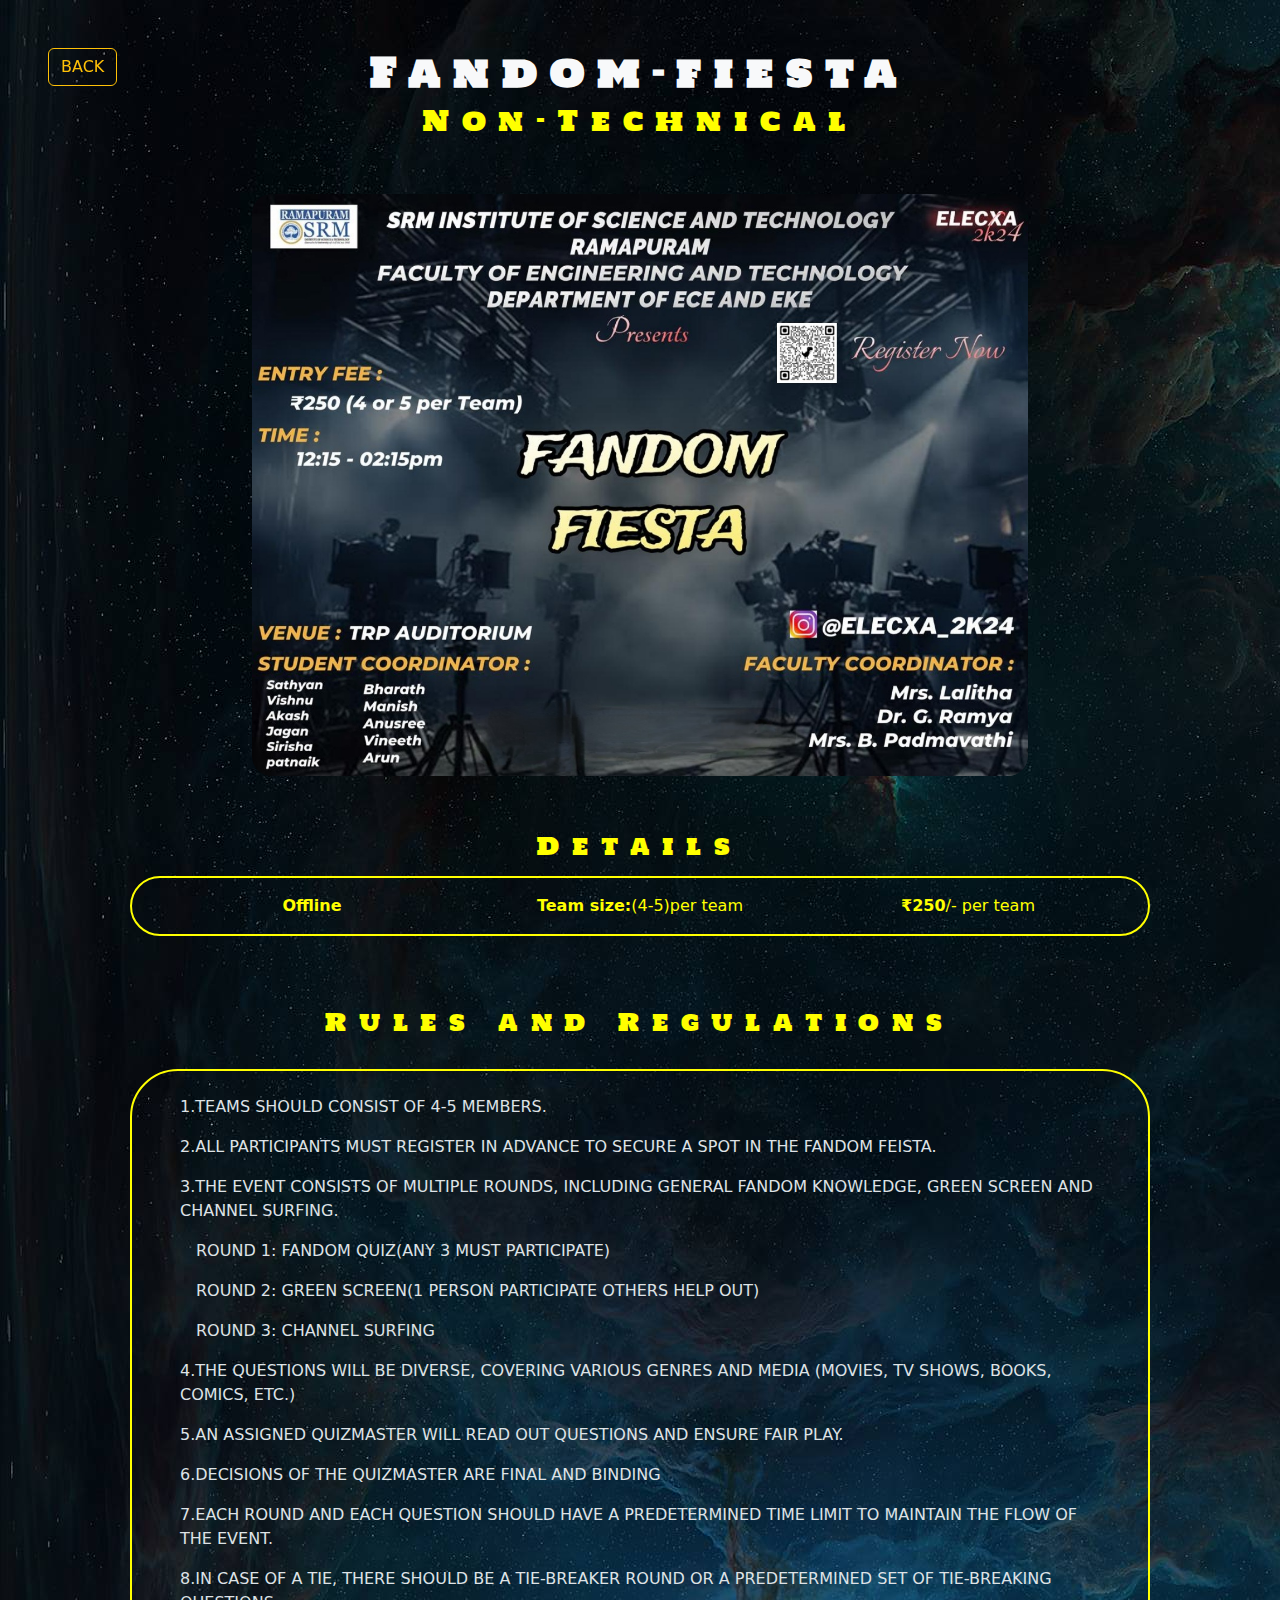
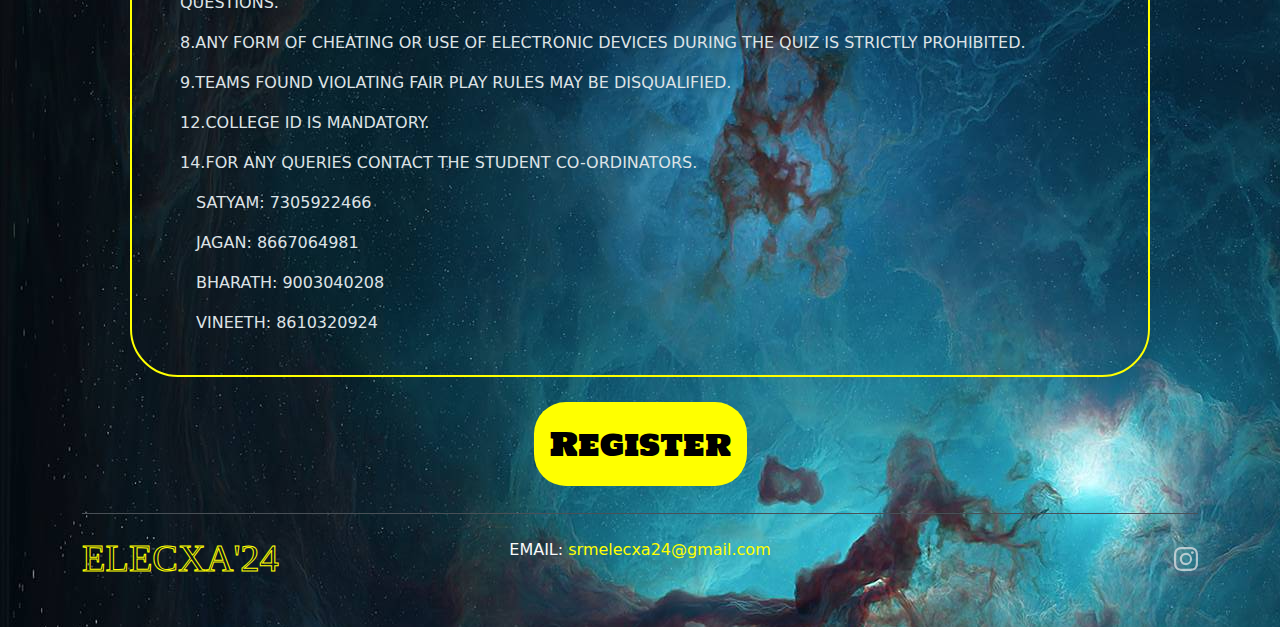
<file: nontechinalevents/Fandom/reg.html>
<!DOCTYPE html>
<html>
    <head>
        <meta charset="UTF-8">
        <title>Register</title>
        <link rel="icon" type="image/x-icon" href="../../Elexa/assests/ElecxaLogo.png">
        <link href="./regstyle.css" rel="stylesheet"/>
        <link href="https://cdn.jsdelivr.net/npm/bootstrap@5.3.3/dist/css/bootstrap.min.css" rel="stylesheet" integrity="sha384-QWTKZyjpPEjISv5WaRU9OFeRpok6YctnYmDr5pNlyT2bRjXh0JMhjY6hW+ALEwIH" crossorigin="anonymous">
        <link rel="preconnect" href="https://fonts.googleapis.com">
        <link rel="preconnect" href="https://fonts.gstatic.com" crossorigin>
        <link href="https://fonts.googleapis.com/css2?family=Holtwood+One+SC&display=swap" rel="stylesheet">
    </head>

    <body data-bs-theme="dark">
        <section id="content">
            <a href="../nontecheve.html"><button class="btn btn-outline-warning butt m-5">BACK</button></a>
            <div class="container align-items-center">
                <h1 class="text-center text-light fw-bold pt-5 heading">Fandom-fiesta</h1>
                <h3 class="heading text-center pb-5" style="color: yellow;">Non-Technical</h3>
                <div class="container  align-items-center">
                    <div class="row  justify-content-center">
                        <div class="col-12 col-lg-6 pb-5" style="width: 50rem;">
                                <img src="./fandom.jpg" style="border-radius: 20px;" class="card-img-top" alt="...">
                                
                            
                        </div>
                    </div>
                </div>
                <h4 class="text-center heading py-2" style="color: yellow;">Details</h4>
                <div class="row p-3 mx-5 text-center" style="border: 2px solid yellow; color: yellow; border-radius: 2rem;">
                    <div class="col-4"><b>Offline</b></div>
                    <div class="col-4"><b>Team size:</b>(4-5)per team</div>
                    <div class="col-4"><b>₹250</b>/- per team</div>
                </div>
                <h4 class="text-center heading py-4 mt-5" style="color: yellow;">Rules and Regulations</h4>
                <div class="ruleBox mx-5 py-4">
                        <p class="mx-5" style="text-transform: uppercase;">1.Teams should consist of 4-5 members.</p>
                        <p class="mx-5" style="text-transform: uppercase;">2.All participants must register in advance to secure a spot in the Fandom Feista.</p>
                        <p class="mx-5" style="text-transform: uppercase;">3.The event  consists of multiple rounds, including general fandom knowledge, green screen and channel surfing.</p>
                        <p class="mx-5 px-3" style="text-transform: uppercase;">Round 1: Fandom quiz(any 3 must participate)</p>
                        <p class="mx-5 px-3" style="text-transform: uppercase;">Round 2: Green screen(1 person participate others help out)</p>
                        <p class="mx-5 px-3" style="text-transform: uppercase;">Round 3: Channel surfing</p>
                        <p class="mx-5" style="text-transform: uppercase;">4.The questions will be diverse, covering various genres and media (movies, TV shows, books, comics, etc.)</p>
                        <p class="mx-5" style="text-transform: uppercase;">5.An assigned quizmaster will read out questions and ensure fair play.</p>
                        <p class="mx-5" style="text-transform: uppercase;">6.Decisions of the quizmaster are final and binding</p>
                        <p class="mx-5" style="text-transform: uppercase;">7.Each round and each question should have a predetermined time limit to maintain the flow of the event.</p>
                        <p class="mx-5" style="text-transform: uppercase;">8.In case of a tie, there should be a tie-breaker round or a predetermined set of tie-breaking questions.</p>
                        <p class="mx-5" style="text-transform: uppercase;">8.Any form of cheating or use of electronic devices during the quiz is strictly prohibited.</p>
                        <p class="mx-5" style="text-transform: uppercase;">9.Teams found violating fair play rules may be disqualified.</p>
                        <p class="mx-5">12.COLLEGE ID IS MANDATORY.</p>
                        <p class="mx-5">14.FOR ANY QUERIES CONTACT THE STUDENT CO-ORDINATORS.</p>
                        <p class="mx-5 px-3" style="text-transform: uppercase;">satyam: 7305922466</p>
                        <p class="mx-5 px-3" style="text-transform: uppercase;">jagan: 8667064981</p>
                        <p class="mx-5 px-3" style="text-transform: uppercase;">bharath: 9003040208</p>
                        <p class="mx-5 px-3" style="text-transform: uppercase;">vineeth: 8610320924</p>

                </div>
                <h2 class="text-center my-5"><a href="https://forms.gle/t278HEmMv5xKWAPp6" style="text-decoration: none;"><span class="regBut p-3">Register</span></a></h2>
                
            </div>
            
        </section>
        <section id="footer">
            <div class="container">
                <footer class="d-flex flex-wrap justify-content-between align-items-center py-3 my-4 border-top">
                  <div class="col-md-4 d-flex align-items-center">
                    <a href="../../index.html" style="text-decoration: none;"><span class="mb-3 mb-md-0 foot">ELECXA'24</span></a>
                  </div>

                  <div>
                    <p class="text-center" style="color: yellow;"><span class="text-light">EMAIL:</span> srmelecxa24@gmail.com</p>
                  </div>
              
                  <ul class="nav col-md-4 justify-content-end list-unstyled d-flex">
                    <li class="ms-3"><a class="text-body-secondary" href="https://www.instagram.com/elecxa_2k24?igsh=MTdxN2ZmMWMxejVxaw=="><svg xmlns="http://www.w3.org/2000/svg" width="24" height="24" fill="currentColor" class="bi bi-instagram" viewBox="0 0 16 16">
                        <path d="M8 0C5.829 0 5.556.01 4.703.048 3.85.088 3.269.222 2.76.42a3.9 3.9 0 0 0-1.417.923A3.9 3.9 0 0 0 .42 2.76C.222 3.268.087 3.85.048 4.7.01 5.555 0 5.827 0 8.001c0 2.172.01 2.444.048 3.297.04.852.174 1.433.372 1.942.205.526.478.972.923 1.417.444.445.89.719 1.416.923.51.198 1.09.333 1.942.372C5.555 15.99 5.827 16 8 16s2.444-.01 3.298-.048c.851-.04 1.434-.174 1.943-.372a3.9 3.9 0 0 0 1.416-.923c.445-.445.718-.891.923-1.417.197-.509.332-1.09.372-1.942C15.99 10.445 16 10.173 16 8s-.01-2.445-.048-3.299c-.04-.851-.175-1.433-.372-1.941a3.9 3.9 0 0 0-.923-1.417A3.9 3.9 0 0 0 13.24.42c-.51-.198-1.092-.333-1.943-.372C10.443.01 10.172 0 7.998 0zm-.717 1.442h.718c2.136 0 2.389.007 3.232.046.78.035 1.204.166 1.486.275.373.145.64.319.92.599s.453.546.598.92c.11.281.24.705.275 1.485.039.843.047 1.096.047 3.231s-.008 2.389-.047 3.232c-.035.78-.166 1.203-.275 1.485a2.5 2.5 0 0 1-.599.919c-.28.28-.546.453-.92.598-.28.11-.704.24-1.485.276-.843.038-1.096.047-3.232.047s-2.39-.009-3.233-.047c-.78-.036-1.203-.166-1.485-.276a2.5 2.5 0 0 1-.92-.598 2.5 2.5 0 0 1-.6-.92c-.109-.281-.24-.705-.275-1.485-.038-.843-.046-1.096-.046-3.233s.008-2.388.046-3.231c.036-.78.166-1.204.276-1.486.145-.373.319-.64.599-.92s.546-.453.92-.598c.282-.11.705-.24 1.485-.276.738-.034 1.024-.044 2.515-.045zm4.988 1.328a.96.96 0 1 0 0 1.92.96.96 0 0 0 0-1.92m-4.27 1.122a4.109 4.109 0 1 0 0 8.217 4.109 4.109 0 0 0 0-8.217m0 1.441a2.667 2.667 0 1 1 0 5.334 2.667 2.667 0 0 1 0-5.334"/>
                      </svg></a></li>
                  </ul>
                </footer>
              </div>
        </section>
    </body>
</html>
</file>
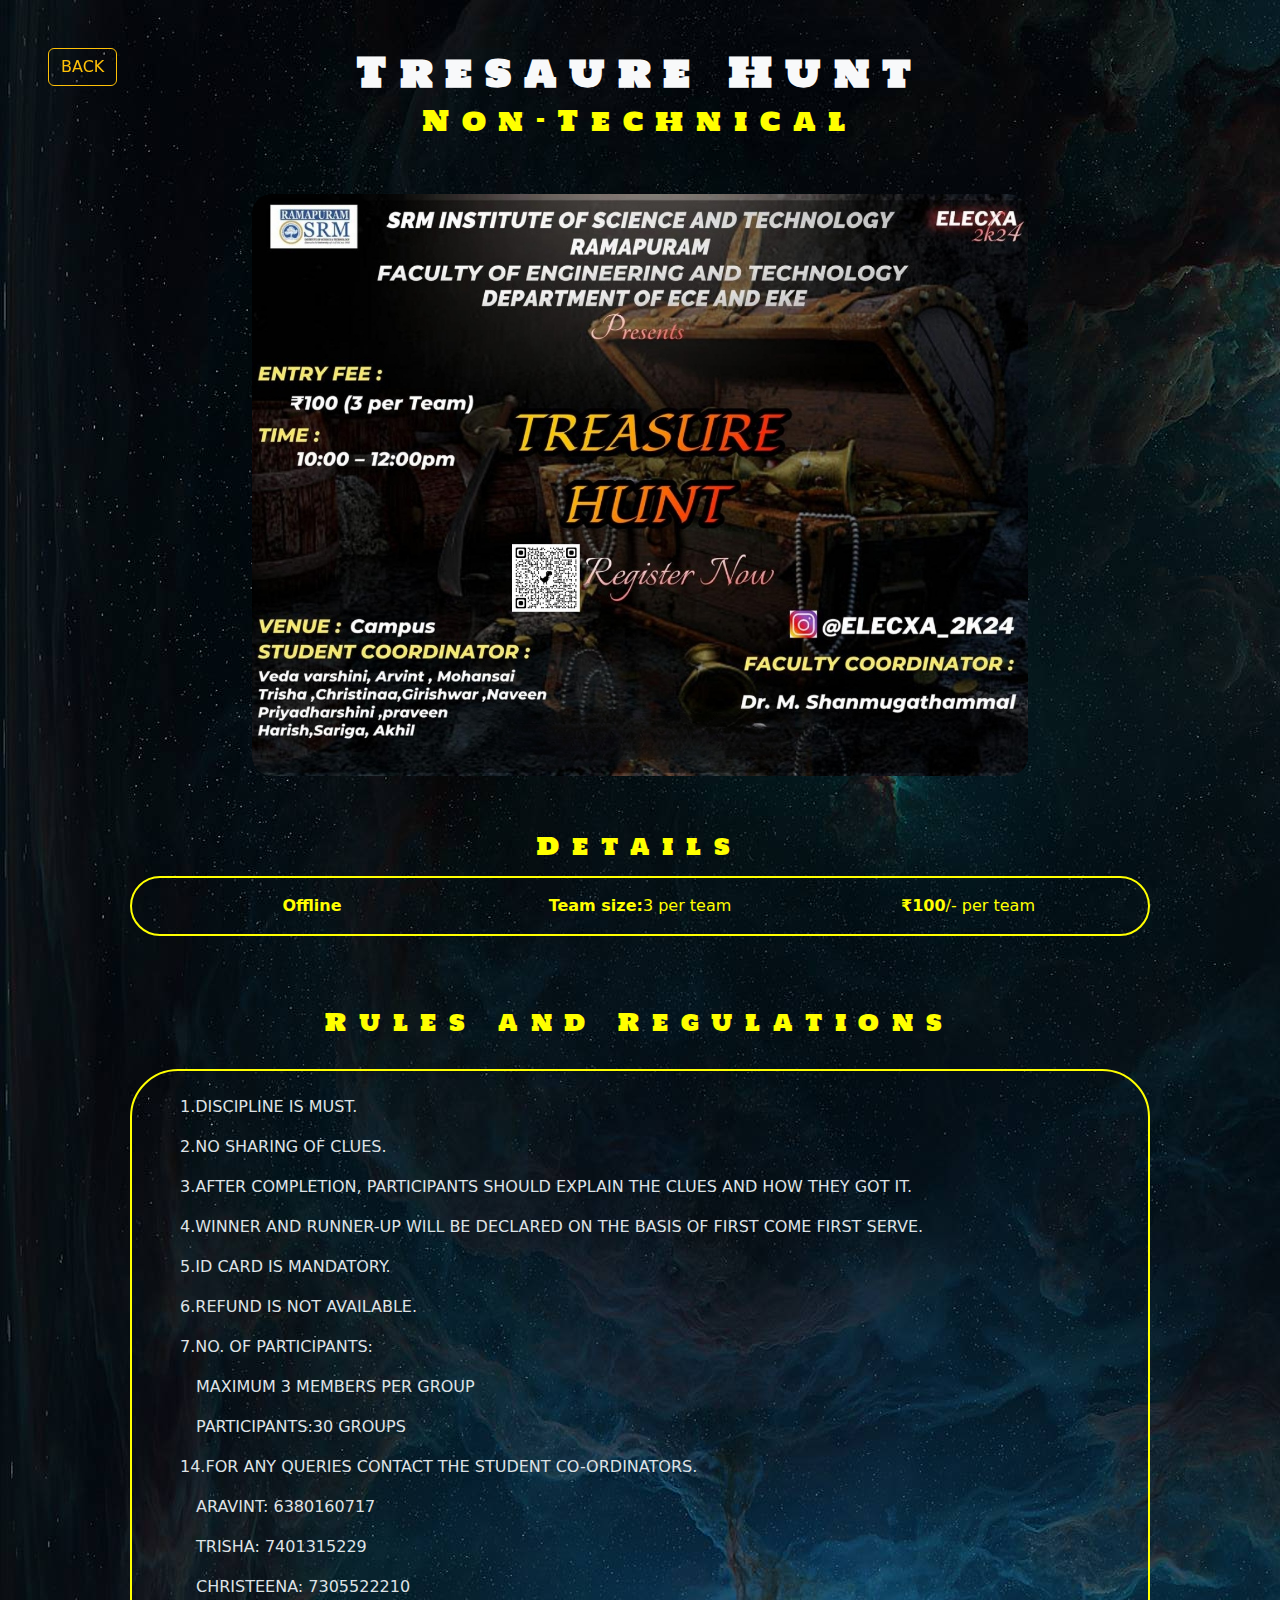
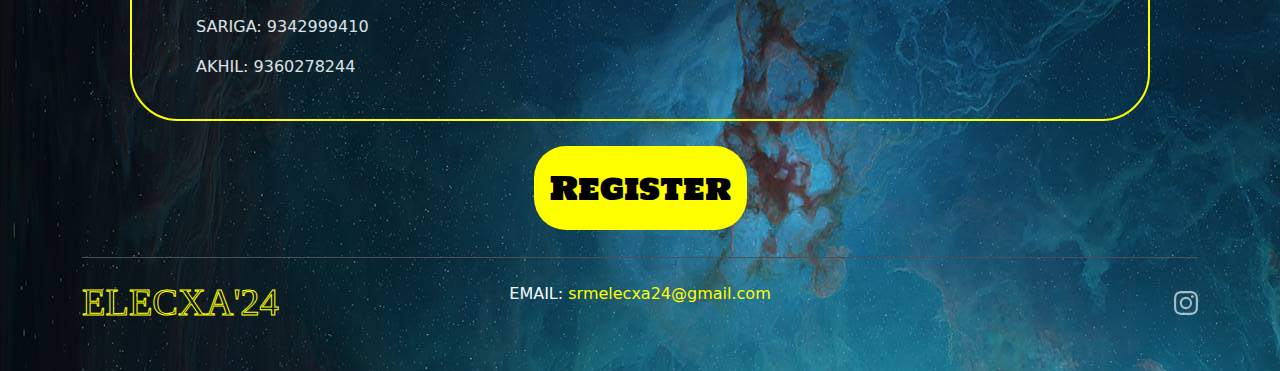
<file: nontechinalevents/Tresaure/reg.html>
<!DOCTYPE html>
<html>
    <head>
        <meta charset="UTF-8">
        <title>Register</title>
        <link rel="icon" type="image/x-icon" href="../../Elexa/assests/ElecxaLogo.png">
        <link href="./regstyle.css" rel="stylesheet"/>
        <link href="https://cdn.jsdelivr.net/npm/bootstrap@5.3.3/dist/css/bootstrap.min.css" rel="stylesheet" integrity="sha384-QWTKZyjpPEjISv5WaRU9OFeRpok6YctnYmDr5pNlyT2bRjXh0JMhjY6hW+ALEwIH" crossorigin="anonymous">
        <link rel="preconnect" href="https://fonts.googleapis.com">
        <link rel="preconnect" href="https://fonts.gstatic.com" crossorigin>
        <link href="https://fonts.googleapis.com/css2?family=Holtwood+One+SC&display=swap" rel="stylesheet">
    </head>

    <body data-bs-theme="dark">
        <section id="content">
            <a href="../nontecheve.html"><button class="btn btn-outline-warning butt m-5">BACK</button></a>
            <div class="container align-items-center">
                <h1 class="text-center text-light fw-bold pt-5 heading">Tresaure Hunt</h1>
                <h3 class="heading text-center pb-5" style="color: yellow;">Non-Technical</h3>
                <div class="container  align-items-center">
                    <div class="row  justify-content-center">
                        <div class="col-12 col-lg-6 pb-5" style="width: 50rem;">
                                <img src="./Treasure.jpg" style="border-radius: 20px;" class="card-img-top" alt="...">
                                
                            
                        </div>
                    </div>
                </div>
                <h4 class="text-center heading py-2" style="color: yellow;">Details</h4>
                <div class="row p-3 mx-5 text-center" style="border: 2px solid yellow; color: yellow; border-radius: 2rem;">
                    <div class="col-4"><b>Offline</b></div>
                    <div class="col-4"><b>Team size:</b>3 per team</div>
                    <div class="col-4"><b>₹100</b>/- per team</div>
                </div>
                <h4 class="text-center heading py-4 mt-5" style="color: yellow;">Rules and Regulations</h4>
                <div class="ruleBox mx-5 py-4">
                        <p class="mx-5" style="text-transform: uppercase;">1.DISCIPLINE IS MUST.</p>
                        <p class="mx-5" style="text-transform: uppercase;">2.NO SHARING OF CLUES.</p>
                        <p class="mx-5" style="text-transform: uppercase;">3.AFTER COMPLETION, PARTICIPANTS SHOULD EXPLAIN THE CLUES AND HOW THEY GOT IT.</p>
                        <p class="mx-5" style="text-transform: uppercase;">4.WINNER AND RUNNER-UP WILL BE DECLARED ON THE BASIS OF FIRST COME FIRST SERVE.</p>
                        <p class="mx-5" style="text-transform: uppercase;">5.ID CARD IS MANDATORY.</p>
                        <p class="mx-5" style="text-transform: uppercase;">6.REFUND IS NOT AVAILABLE.</p>
                        <p class="mx-5" style="text-transform: uppercase;">7.NO. OF PARTICIPANTS:</p>
                        <p class="mx-5 px-3" style="text-transform: uppercase;">MAXIMUM 3 MEMBERS PER GROUP</p>
                        <p class="mx-5 px-3" style="text-transform: uppercase;">PARTICIPANTS:30 GROUPS</p>
                        <p class="mx-5">14.FOR ANY QUERIES CONTACT THE STUDENT CO-ORDINATORS.</p>
                        <p class="mx-5 px-3" style="text-transform: uppercase;">aravint: 6380160717</p>
                        <p class="mx-5 px-3" style="text-transform: uppercase;">trisha: 7401315229</p>
                        <p class="mx-5 px-3" style="text-transform: uppercase;">christeena: 7305522210</p>
                        <p class="mx-5 px-3" style="text-transform: uppercase;">sariga: 9342999410</p>
                        <p class="mx-5 px-3" style="text-transform: uppercase;">akhil: 9360278244</p>
                        
                </div>
                <h2 class="text-center my-5"><a href="https://forms.gle/t278HEmMv5xKWAPp6" style="text-decoration: none;"><span class="regBut p-3">Register</span></a></h2>
                
            </div>
            
        </section>
        <section id="footer">
            <div class="container">
                <footer class="d-flex flex-wrap justify-content-between align-items-center py-3 my-4 border-top">
                  <div class="col-md-4 d-flex align-items-center">
                    <a href="../../index.html" style="text-decoration: none;"><span class="mb-3 mb-md-0 foot">ELECXA'24</span></a>
                  </div>

                  <div>
                    <p class="text-center" style="color: yellow;"><span class="text-light">EMAIL:</span> srmelecxa24@gmail.com</p>
                  </div>
              
                  <ul class="nav col-md-4 justify-content-end list-unstyled d-flex">
                    <li class="ms-3"><a class="text-body-secondary" href="https://www.instagram.com/elecxa_2k24?igsh=MTdxN2ZmMWMxejVxaw=="><svg xmlns="http://www.w3.org/2000/svg" width="24" height="24" fill="currentColor" class="bi bi-instagram" viewBox="0 0 16 16">
                        <path d="M8 0C5.829 0 5.556.01 4.703.048 3.85.088 3.269.222 2.76.42a3.9 3.9 0 0 0-1.417.923A3.9 3.9 0 0 0 .42 2.76C.222 3.268.087 3.85.048 4.7.01 5.555 0 5.827 0 8.001c0 2.172.01 2.444.048 3.297.04.852.174 1.433.372 1.942.205.526.478.972.923 1.417.444.445.89.719 1.416.923.51.198 1.09.333 1.942.372C5.555 15.99 5.827 16 8 16s2.444-.01 3.298-.048c.851-.04 1.434-.174 1.943-.372a3.9 3.9 0 0 0 1.416-.923c.445-.445.718-.891.923-1.417.197-.509.332-1.09.372-1.942C15.99 10.445 16 10.173 16 8s-.01-2.445-.048-3.299c-.04-.851-.175-1.433-.372-1.941a3.9 3.9 0 0 0-.923-1.417A3.9 3.9 0 0 0 13.24.42c-.51-.198-1.092-.333-1.943-.372C10.443.01 10.172 0 7.998 0zm-.717 1.442h.718c2.136 0 2.389.007 3.232.046.78.035 1.204.166 1.486.275.373.145.64.319.92.599s.453.546.598.92c.11.281.24.705.275 1.485.039.843.047 1.096.047 3.231s-.008 2.389-.047 3.232c-.035.78-.166 1.203-.275 1.485a2.5 2.5 0 0 1-.599.919c-.28.28-.546.453-.92.598-.28.11-.704.24-1.485.276-.843.038-1.096.047-3.232.047s-2.39-.009-3.233-.047c-.78-.036-1.203-.166-1.485-.276a2.5 2.5 0 0 1-.92-.598 2.5 2.5 0 0 1-.6-.92c-.109-.281-.24-.705-.275-1.485-.038-.843-.046-1.096-.046-3.233s.008-2.388.046-3.231c.036-.78.166-1.204.276-1.486.145-.373.319-.64.599-.92s.546-.453.92-.598c.282-.11.705-.24 1.485-.276.738-.034 1.024-.044 2.515-.045zm4.988 1.328a.96.96 0 1 0 0 1.92.96.96 0 0 0 0-1.92m-4.27 1.122a4.109 4.109 0 1 0 0 8.217 4.109 4.109 0 0 0 0-8.217m0 1.441a2.667 2.667 0 1 1 0 5.334 2.667 2.667 0 0 1 0-5.334"/>
                      </svg></a></li>
                  </ul>
                </footer>
              </div>
        </section>
    </body>
</html>
</file>
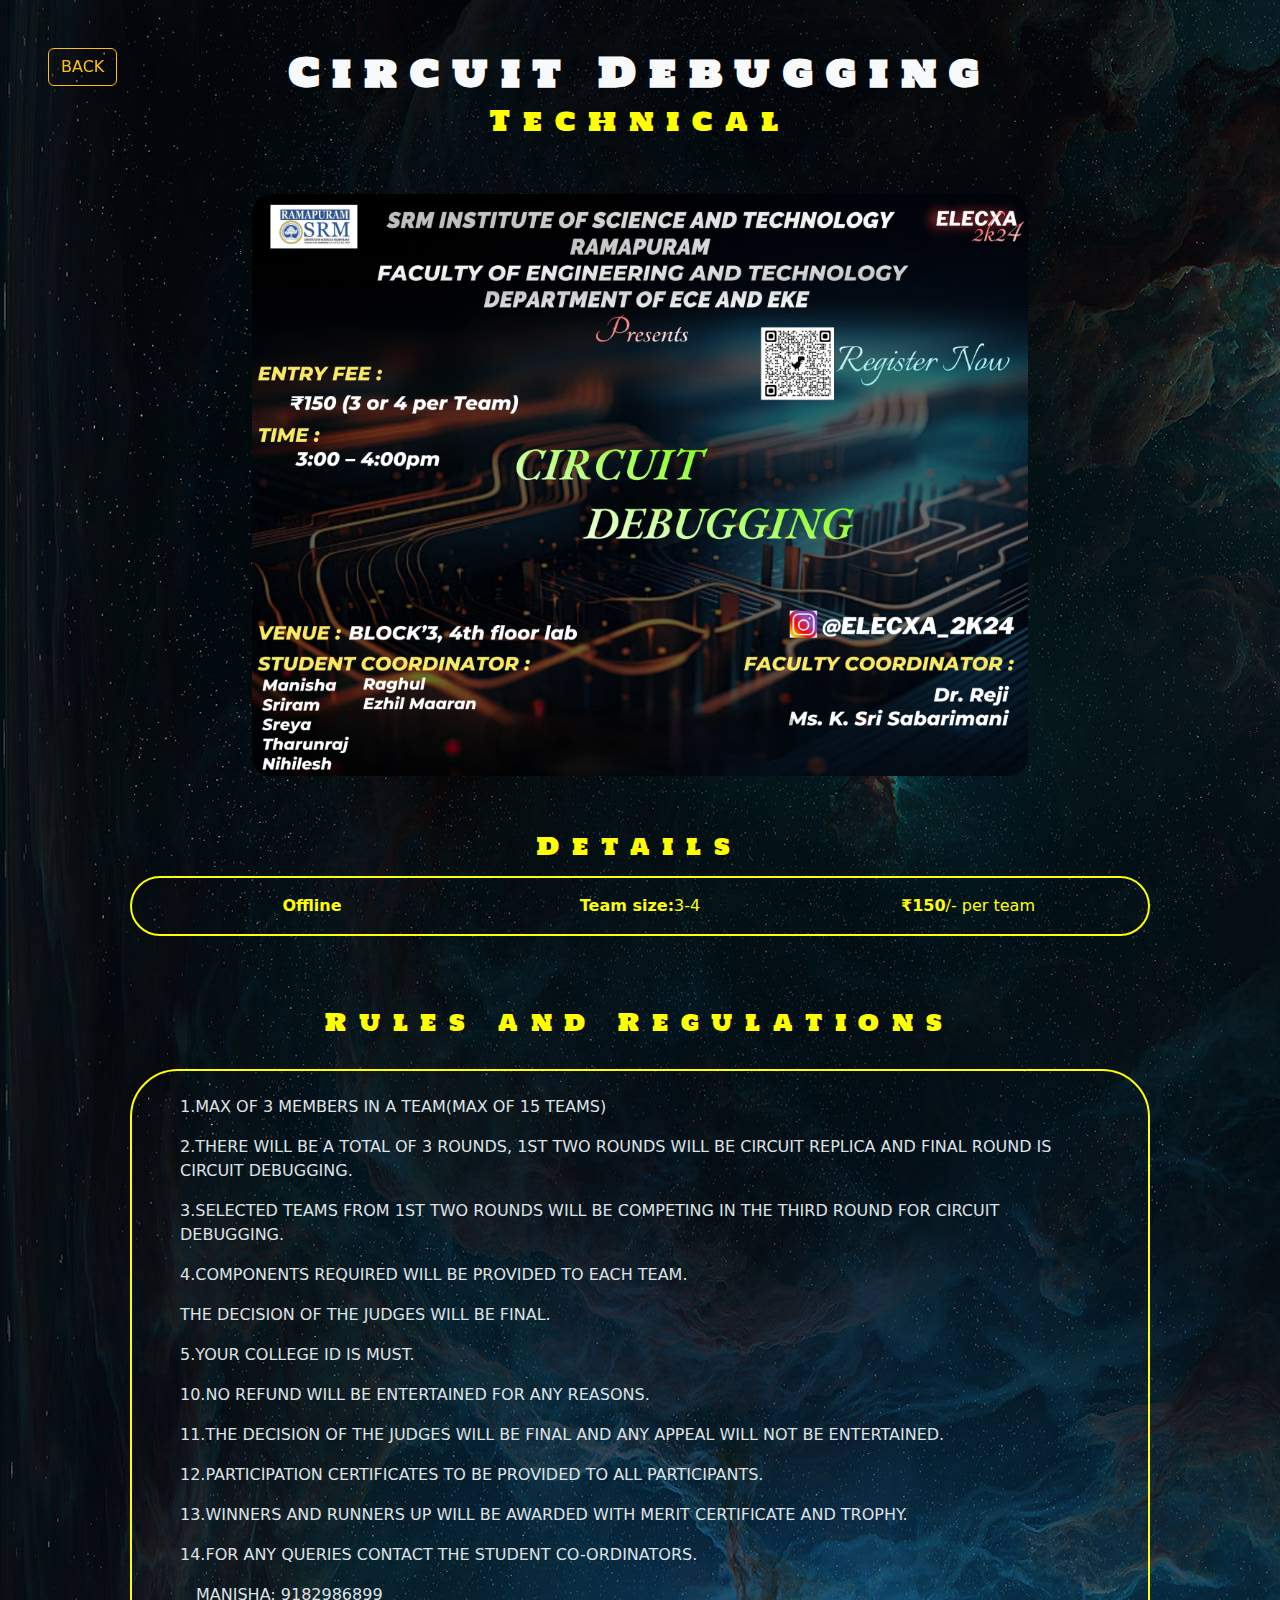
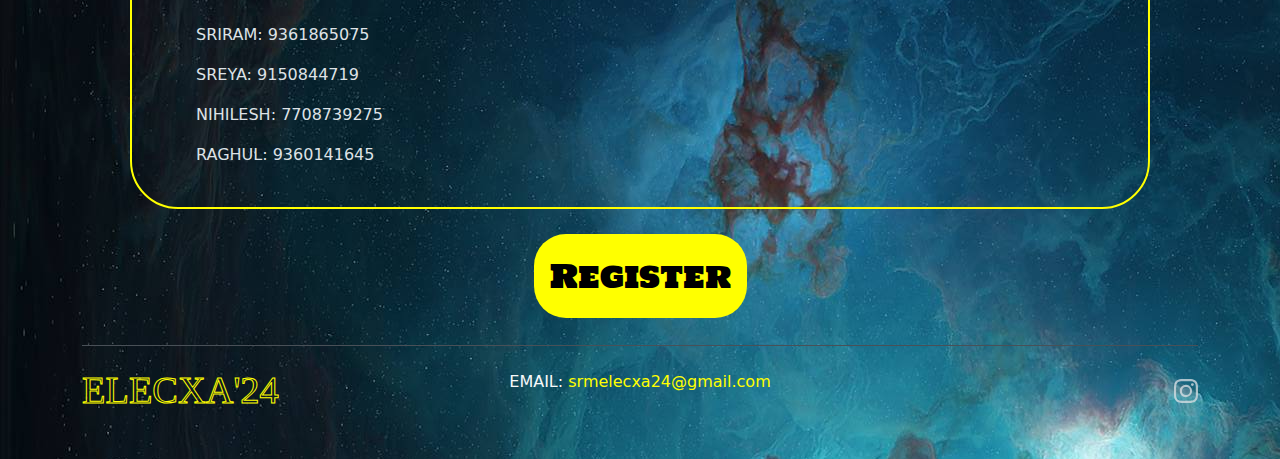
<file: technicalevents/circuit/reg.html>
<!DOCTYPE html>
<html>
    <head>
        <meta charset="UTF-8">
        <title>Register</title>
        <link rel="icon" type="image/x-icon" href="../../Elexa/assests/ElecxaLogo.png">
        <link href="./regstyle.css" rel="stylesheet"/>
        <link href="https://cdn.jsdelivr.net/npm/bootstrap@5.3.3/dist/css/bootstrap.min.css" rel="stylesheet" integrity="sha384-QWTKZyjpPEjISv5WaRU9OFeRpok6YctnYmDr5pNlyT2bRjXh0JMhjY6hW+ALEwIH" crossorigin="anonymous">
        <link rel="preconnect" href="https://fonts.googleapis.com">
        <link rel="preconnect" href="https://fonts.gstatic.com" crossorigin>
        <link href="https://fonts.googleapis.com/css2?family=Holtwood+One+SC&display=swap" rel="stylesheet">
    </head>

    <body data-bs-theme="dark">
        <section id="content">
            <a href="../techeve.html"><button class="btn btn-outline-warning butt m-5">BACK</button></a>
            <div class="container align-items-center">
                <h1 class="text-center text-light fw-bold pt-5 heading">Circuit Debugging</h1>
                <h3 class="heading text-center pb-5" style="color: yellow;">Technical</h3>
                <div class="container  align-items-center">
                    <div class="row  justify-content-center">
                        <div class="col-12 col-lg-6 pb-5" style="width: 50rem;">
                                <img src="./circuit.png" style="border-radius: 20px;" class="card-img-top" alt="...">
                                
                            
                        </div>
                    </div>
                </div>
                <h4 class="text-center heading py-2" style="color: yellow;">Details</h4>
                
                <div class="row p-3 mx-5 text-center" style="border: 2px solid yellow; color: yellow; border-radius: 2rem;">
                    <div class="col-4"><b>Offline</b></div>
                    <div class="col-4"><b>Team size:</b>3-4</div>
                    <div class="col-4"><b>₹150</b>/- per team</div>
                </div>
                <h4 class="text-center heading py-4 mt-5" style="color: yellow;">Rules and Regulations</h4>
                <div class="ruleBox mx-5 py-4">
                        <p class="mx-5" style="text-transform: uppercase;">1.Max of 3 members in a team(max of 15 teams)</p>
                        <p class="mx-5" style="text-transform: uppercase;">2.There will be a total of 3 rounds, 1st two rounds will be circuit replica and final round is circuit debugging.</p>
                        <p class="mx-5" style="text-transform: uppercase;">3.Selected teams from 1st two rounds will be competing in the third round for circuit debugging.</p>
                        <p class="mx-5" style="text-transform: uppercase;">4.Components required will be provided to each team.</p>
                        <p class="mx-5" style="text-transform: uppercase;">The decision of the judges will be final.</p>
                        <p class="mx-5">5.YOUR COLLEGE ID IS MUST.</p>
                        <p class="mx-5">10.NO REFUND WILL BE ENTERTAINED FOR ANY REASONS.</p>
                        <p class="mx-5">11.THE DECISION OF THE JUDGES WILL BE FINAL AND ANY APPEAL WILL NOT BE ENTERTAINED.</p>
                        <p class="mx-5">12.PARTICIPATION CERTIFICATES TO BE PROVIDED TO ALL PARTICIPANTS.</p>
                        <p class="mx-5">13.WINNERS AND RUNNERS UP WILL BE AWARDED WITH MERIT CERTIFICATE AND TROPHY.</p>
                        <p class="mx-5">14.FOR ANY QUERIES CONTACT THE STUDENT CO-ORDINATORS.</p>
                        <p class="mx-5 px-3" style="text-transform: uppercase;">manisha: 9182986899</p>
                        <p class="mx-5 px-3" style="text-transform: uppercase;">sriram: 9361865075</p>
                        <p class="mx-5 px-3" style="text-transform: uppercase;">sreya: 9150844719</p>
                        <p class="mx-5 px-3" style="text-transform: uppercase;">nihilesh: 7708739275</p>
                        <p class="mx-5 px-3" style="text-transform: uppercase;">raghul: 9360141645</p>
                </div>
                <h2 class="text-center my-5"><a href="https://forms.gle/t278HEmMv5xKWAPp6" style="text-decoration: none;"><span class="regBut p-3">Register</span></a></h2>
                
            </div>
            
        </section>
        <section id="footer">
            <div class="container">
                <footer class="d-flex flex-wrap justify-content-between align-items-center py-3 my-4 border-top">
                  <div class="col-md-4 d-flex align-items-center">
                    <a href="../../index.html" style="text-decoration: none;"><span class="mb-3 mb-md-0 foot">ELECXA'24</span></a>
                  </div>

                  <div>
                    <p class="text-center" style="color: yellow;"><span class="text-light">EMAIL:</span> srmelecxa24@gmail.com</p>
                  </div>
              
                  <ul class="nav col-md-4 justify-content-end list-unstyled d-flex">
                    <li class="ms-3"><a class="text-body-secondary" href="https://www.instagram.com/elecxa_2k24?igsh=MTdxN2ZmMWMxejVxaw=="><svg xmlns="http://www.w3.org/2000/svg" width="24" height="24" fill="currentColor" class="bi bi-instagram" viewBox="0 0 16 16">
                        <path d="M8 0C5.829 0 5.556.01 4.703.048 3.85.088 3.269.222 2.76.42a3.9 3.9 0 0 0-1.417.923A3.9 3.9 0 0 0 .42 2.76C.222 3.268.087 3.85.048 4.7.01 5.555 0 5.827 0 8.001c0 2.172.01 2.444.048 3.297.04.852.174 1.433.372 1.942.205.526.478.972.923 1.417.444.445.89.719 1.416.923.51.198 1.09.333 1.942.372C5.555 15.99 5.827 16 8 16s2.444-.01 3.298-.048c.851-.04 1.434-.174 1.943-.372a3.9 3.9 0 0 0 1.416-.923c.445-.445.718-.891.923-1.417.197-.509.332-1.09.372-1.942C15.99 10.445 16 10.173 16 8s-.01-2.445-.048-3.299c-.04-.851-.175-1.433-.372-1.941a3.9 3.9 0 0 0-.923-1.417A3.9 3.9 0 0 0 13.24.42c-.51-.198-1.092-.333-1.943-.372C10.443.01 10.172 0 7.998 0zm-.717 1.442h.718c2.136 0 2.389.007 3.232.046.78.035 1.204.166 1.486.275.373.145.64.319.92.599s.453.546.598.92c.11.281.24.705.275 1.485.039.843.047 1.096.047 3.231s-.008 2.389-.047 3.232c-.035.78-.166 1.203-.275 1.485a2.5 2.5 0 0 1-.599.919c-.28.28-.546.453-.92.598-.28.11-.704.24-1.485.276-.843.038-1.096.047-3.232.047s-2.39-.009-3.233-.047c-.78-.036-1.203-.166-1.485-.276a2.5 2.5 0 0 1-.92-.598 2.5 2.5 0 0 1-.6-.92c-.109-.281-.24-.705-.275-1.485-.038-.843-.046-1.096-.046-3.233s.008-2.388.046-3.231c.036-.78.166-1.204.276-1.486.145-.373.319-.64.599-.92s.546-.453.92-.598c.282-.11.705-.24 1.485-.276.738-.034 1.024-.044 2.515-.045zm4.988 1.328a.96.96 0 1 0 0 1.92.96.96 0 0 0 0-1.92m-4.27 1.122a4.109 4.109 0 1 0 0 8.217 4.109 4.109 0 0 0 0-8.217m0 1.441a2.667 2.667 0 1 1 0 5.334 2.667 2.667 0 0 1 0-5.334"/>
                      </svg></a></li>
                  </ul>
                </footer>
              </div>
        </section>
    </body>
</html>
</file>
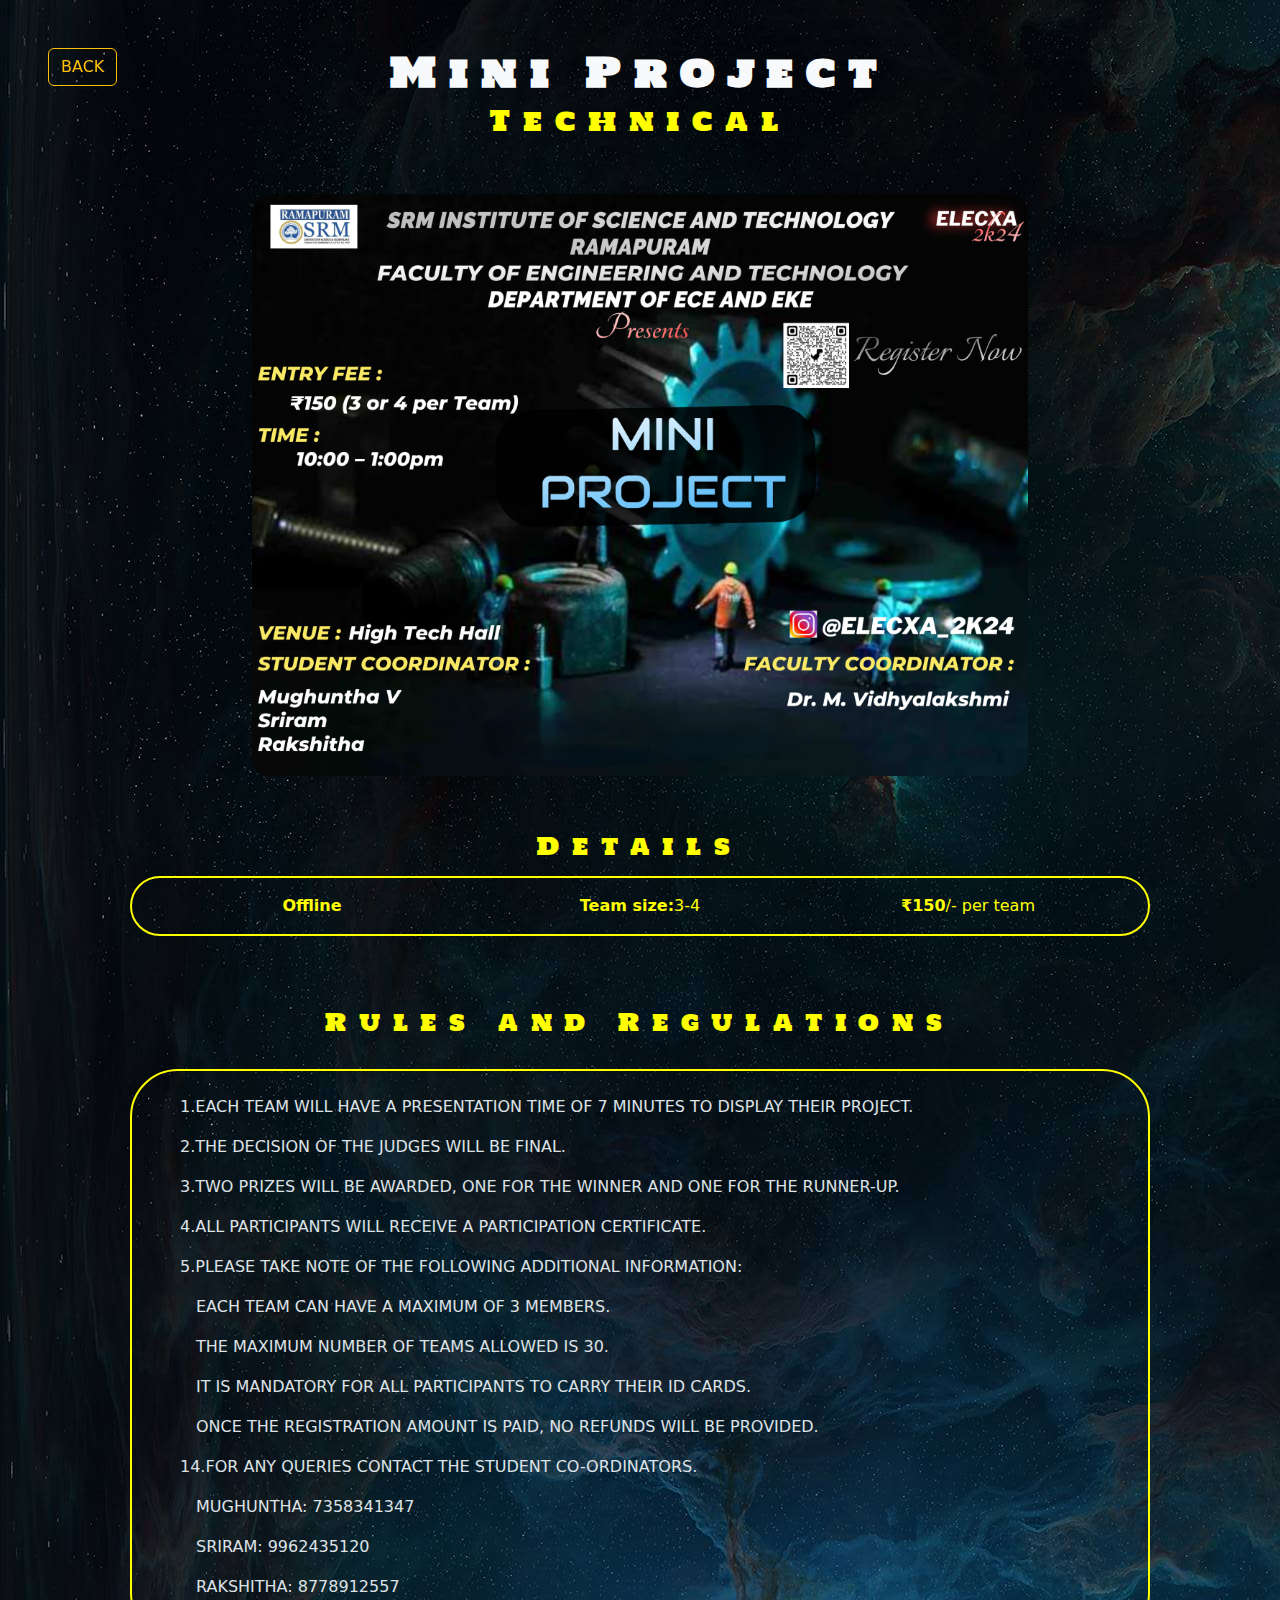
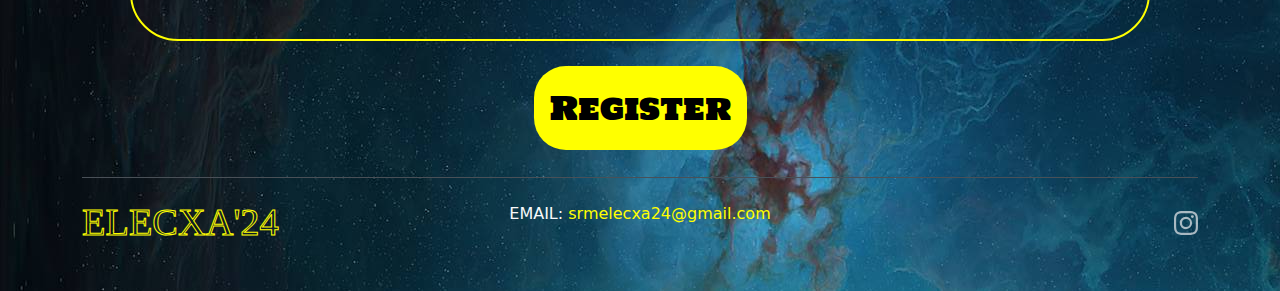
<file: technicalevents/mini/reg.html>
<!DOCTYPE html>
<html>
    <head>
        <meta charset="UTF-8">
        <title>Register</title>
        <link rel="icon" type="image/x-icon" href="../../Elexa/assests/ElecxaLogo.png">
        <link href="./regstyle.css" rel="stylesheet"/>
        <link href="https://cdn.jsdelivr.net/npm/bootstrap@5.3.3/dist/css/bootstrap.min.css" rel="stylesheet" integrity="sha384-QWTKZyjpPEjISv5WaRU9OFeRpok6YctnYmDr5pNlyT2bRjXh0JMhjY6hW+ALEwIH" crossorigin="anonymous">
        <link rel="preconnect" href="https://fonts.googleapis.com">
        <link rel="preconnect" href="https://fonts.gstatic.com" crossorigin>
        <link href="https://fonts.googleapis.com/css2?family=Holtwood+One+SC&display=swap" rel="stylesheet">
    </head>

    <body data-bs-theme="dark">
        <section id="content">
            <a href="../techeve.html"><button class="btn btn-outline-warning butt m-5">BACK</button></a>
            <div class="container align-items-center">
                <h1 class="text-center text-light fw-bold pt-5 heading">Mini Project</h1>
                <h3 class="heading text-center pb-5" style="color: yellow;">Technical</h3>
                <div class="container  align-items-center">
                    <div class="row  justify-content-center">
                        <div class="col-12 col-lg-6 pb-5" style="width: 50rem;">
                                <img src="./mini.png" style="border-radius: 20px;" class="card-img-top" alt="...">
                                
                            
                        </div>
                    </div>
                </div>
                <h4 class="text-center heading py-2" style="color: yellow;">Details</h4>
                <div class="row p-3 mx-5 text-center" style="border: 2px solid yellow; color: yellow; border-radius: 2rem;">
                    <div class="col-4"><b>Offline</b></div>
                    <div class="col-4"><b>Team size:</b>3-4</div>
                    <div class="col-4"><b>₹150</b>/- per team</div>
                </div>
                <h4 class="text-center heading py-4 mt-5" style="color: yellow;">Rules and Regulations</h4>
                <div class="ruleBox mx-5 py-4">
                        <p class="mx-5" style="text-transform: uppercase;">1.Each team will have a presentation time of 7 minutes to display their project.</p>
                        <p class="mx-5" style="text-transform: uppercase;">2.The decision of the judges will be final.</p>
                        <p class="mx-5" style="text-transform: uppercase;">3.Two prizes will be awarded, one for the winner and one for the runner-up.</p>
                        <p class="mx-5" style="text-transform: uppercase;">4.All participants will receive a participation certificate.</p>
                        <p class="mx-5" style="text-transform: uppercase;">5.Please take note of the following additional information:</p>
                        <p class="mx-5 px-3" style="text-transform: uppercase;">Each team can have a maximum of 3 members.</p>
                        <p class="mx-5 px-3" style="text-transform: uppercase;">The maximum number of teams allowed is 30.</p>
                        <p class="mx-5 px-3" style="text-transform: uppercase;">It is mandatory for all participants to carry their ID cards.</p>
                        <p class="mx-5 px-3" style="text-transform: uppercase;">Once the registration amount is paid, no refunds will be provided.</p>
                        <p class="mx-5">14.FOR ANY QUERIES CONTACT THE STUDENT CO-ORDINATORS.</p>
                        <p class="mx-5 px-3" style="text-transform: uppercase;">mughuntha: 7358341347</p>
                        <p class="mx-5 px-3" style="text-transform: uppercase;">sriram: 9962435120</p>
                        <p class="mx-5 px-3" style="text-transform: uppercase;">rakshitha: 8778912557</p>

                </div>
                <h2 class="text-center my-5"><a href="https://forms.gle/t278HEmMv5xKWAPp6" style="text-decoration: none;"><span class="regBut p-3">Register</span></a></h2>
                
            </div>
        </section>
        <section id="footer">
            <div class="container">
                <footer class="d-flex flex-wrap justify-content-between align-items-center py-3 my-4 border-top">
                  <div class="col-md-4 d-flex align-items-center">
                    <a href="../../index.html" style="text-decoration: none;"><span class="mb-3 mb-md-0 foot">ELECXA'24</span></a>
                  </div>

                  <div>
                    <p class="text-center" style="color: yellow;"><span class="text-light">EMAIL:</span> srmelecxa24@gmail.com</p>
                  </div>
              
                  <ul class="nav col-md-4 justify-content-end list-unstyled d-flex">
                    <li class="ms-3"><a class="text-body-secondary" href="https://www.instagram.com/elecxa_2k24?igsh=MTdxN2ZmMWMxejVxaw=="><svg xmlns="http://www.w3.org/2000/svg" width="24" height="24" fill="currentColor" class="bi bi-instagram" viewBox="0 0 16 16">
                        <path d="M8 0C5.829 0 5.556.01 4.703.048 3.85.088 3.269.222 2.76.42a3.9 3.9 0 0 0-1.417.923A3.9 3.9 0 0 0 .42 2.76C.222 3.268.087 3.85.048 4.7.01 5.555 0 5.827 0 8.001c0 2.172.01 2.444.048 3.297.04.852.174 1.433.372 1.942.205.526.478.972.923 1.417.444.445.89.719 1.416.923.51.198 1.09.333 1.942.372C5.555 15.99 5.827 16 8 16s2.444-.01 3.298-.048c.851-.04 1.434-.174 1.943-.372a3.9 3.9 0 0 0 1.416-.923c.445-.445.718-.891.923-1.417.197-.509.332-1.09.372-1.942C15.99 10.445 16 10.173 16 8s-.01-2.445-.048-3.299c-.04-.851-.175-1.433-.372-1.941a3.9 3.9 0 0 0-.923-1.417A3.9 3.9 0 0 0 13.24.42c-.51-.198-1.092-.333-1.943-.372C10.443.01 10.172 0 7.998 0zm-.717 1.442h.718c2.136 0 2.389.007 3.232.046.78.035 1.204.166 1.486.275.373.145.64.319.92.599s.453.546.598.92c.11.281.24.705.275 1.485.039.843.047 1.096.047 3.231s-.008 2.389-.047 3.232c-.035.78-.166 1.203-.275 1.485a2.5 2.5 0 0 1-.599.919c-.28.28-.546.453-.92.598-.28.11-.704.24-1.485.276-.843.038-1.096.047-3.232.047s-2.39-.009-3.233-.047c-.78-.036-1.203-.166-1.485-.276a2.5 2.5 0 0 1-.92-.598 2.5 2.5 0 0 1-.6-.92c-.109-.281-.24-.705-.275-1.485-.038-.843-.046-1.096-.046-3.233s.008-2.388.046-3.231c.036-.78.166-1.204.276-1.486.145-.373.319-.64.599-.92s.546-.453.92-.598c.282-.11.705-.24 1.485-.276.738-.034 1.024-.044 2.515-.045zm4.988 1.328a.96.96 0 1 0 0 1.92.96.96 0 0 0 0-1.92m-4.27 1.122a4.109 4.109 0 1 0 0 8.217 4.109 4.109 0 0 0 0-8.217m0 1.441a2.667 2.667 0 1 1 0 5.334 2.667 2.667 0 0 1 0-5.334"/>
                      </svg></a></li>
                  </ul>
                </footer>
              </div>
        </section>
    </body>
</html>
</file>
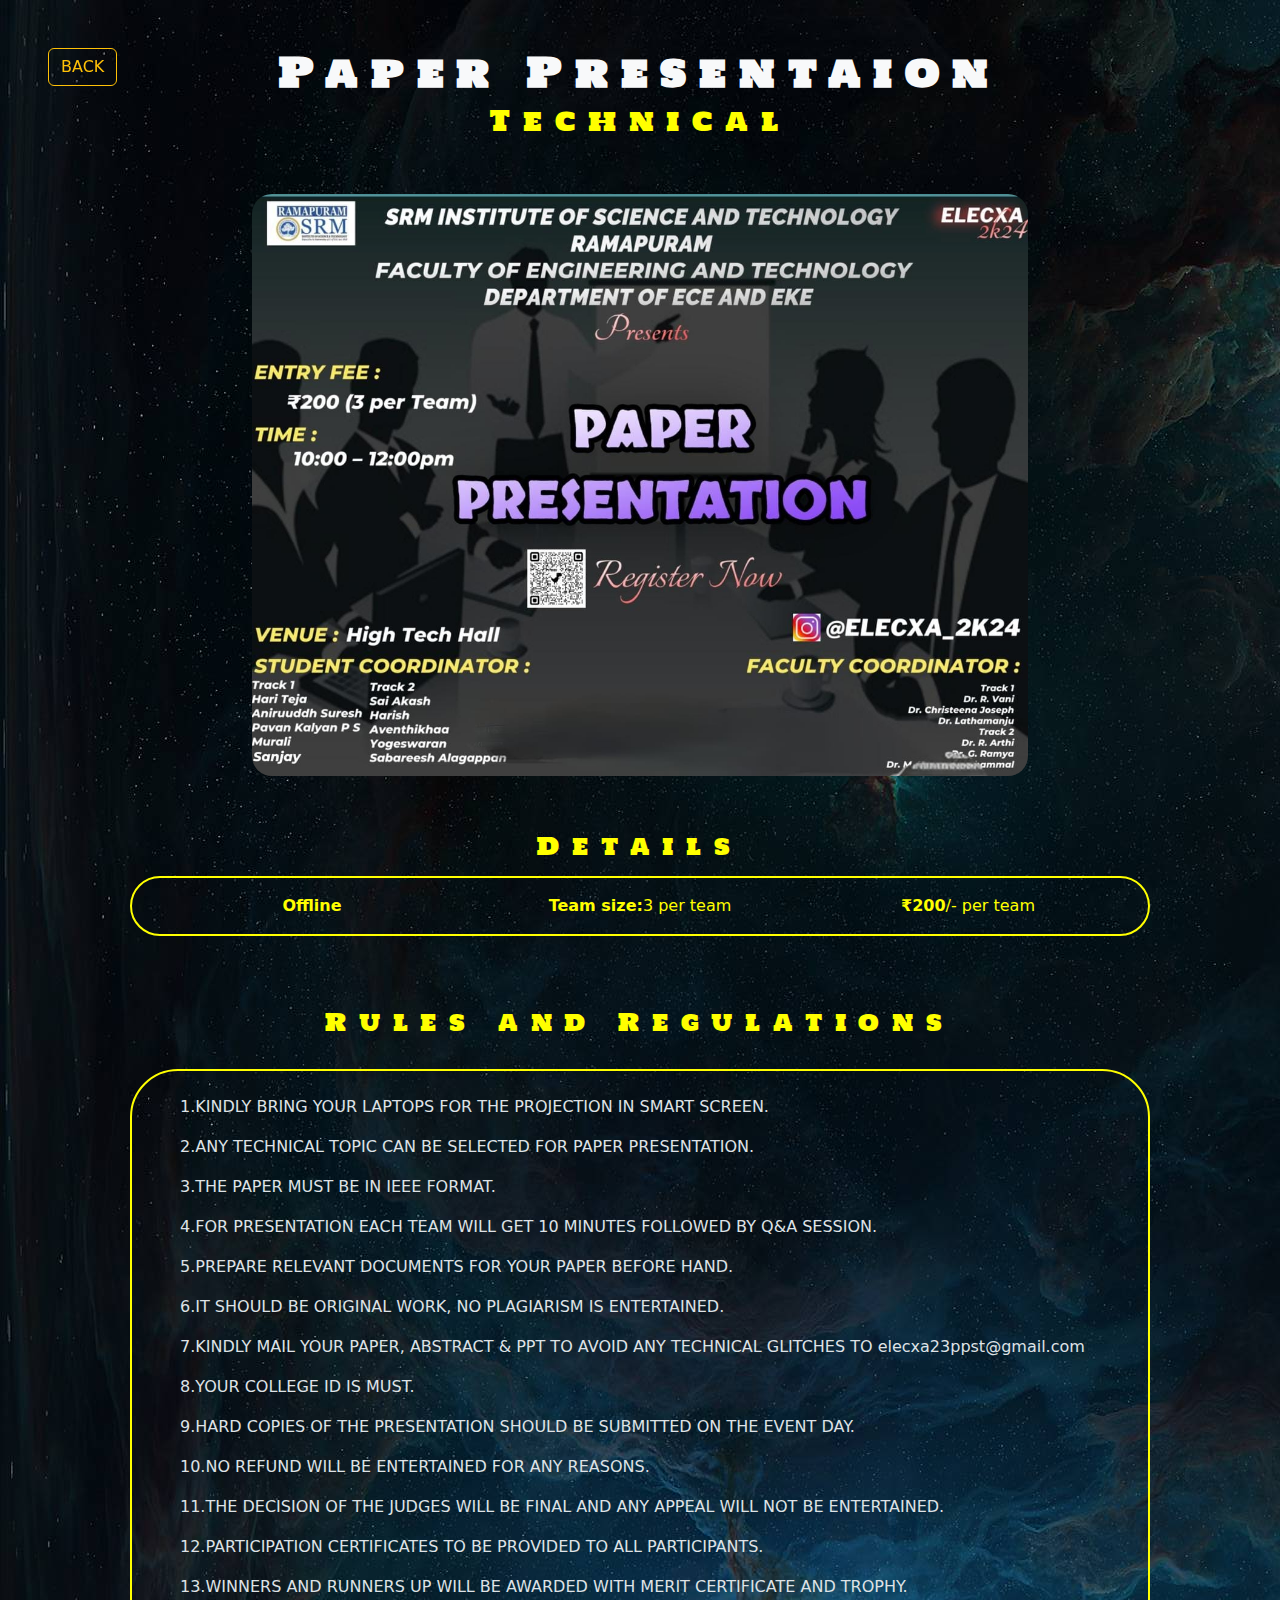
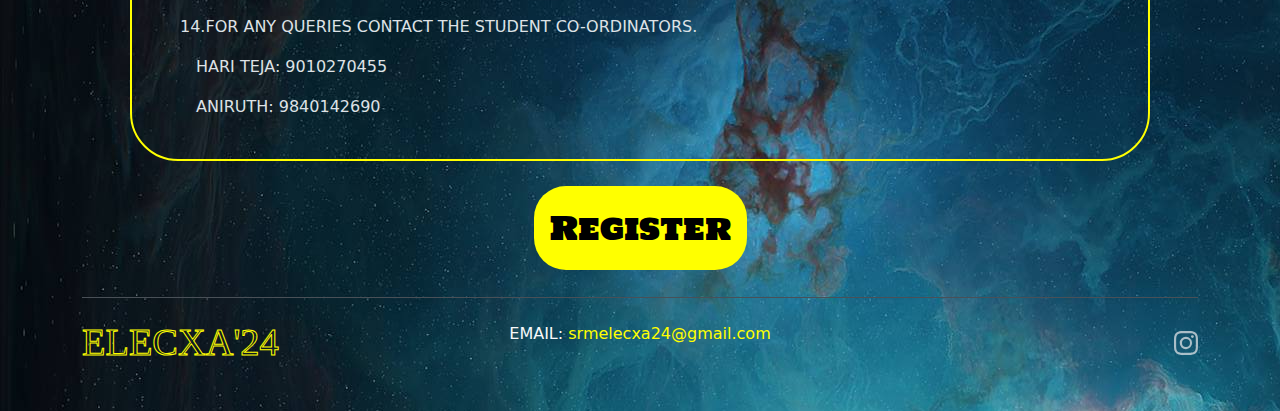
<file: technicalevents/paper/reg.html>
<!DOCTYPE html>
<html>
    <head>
        <meta charset="UTF-8">
        <title>Register</title>
        <link rel="icon" type="image/x-icon" href="../../Elexa/assests/ElecxaLogo.png">
        <link href="./regstyle.css" rel="stylesheet"/>
        <link href="https://cdn.jsdelivr.net/npm/bootstrap@5.3.3/dist/css/bootstrap.min.css" rel="stylesheet" integrity="sha384-QWTKZyjpPEjISv5WaRU9OFeRpok6YctnYmDr5pNlyT2bRjXh0JMhjY6hW+ALEwIH" crossorigin="anonymous">
        <link rel="preconnect" href="https://fonts.googleapis.com">
        <link rel="preconnect" href="https://fonts.gstatic.com" crossorigin>
        <link href="https://fonts.googleapis.com/css2?family=Holtwood+One+SC&display=swap" rel="stylesheet">
    </head>

    <body data-bs-theme="dark">
        <section id="content">
            <a href="../techeve.html"><button class="btn btn-outline-warning butt m-5">BACK</button></a>
            <div class="container align-items-center">
                <h1 class="text-center text-light fw-bold pt-5 heading">Paper Presentaion</h1>
                <h3 class="heading text-center pb-5" style="color: yellow;">Technical</h3>
                <div class="container  align-items-center">
                    <div class="row  justify-content-center">
                        <div class="col-12 col-lg-6 pb-5" style="width: 50rem;">
                                <img src="./paper.jpg" style="border-radius: 20px;" class="card-img-top" alt="...">
                                
                            
                        </div>
                    </div>
                </div>
                <h4 class="text-center heading py-2" style="color: yellow;">Details</h4>
                <div class="row p-3 mx-5 text-center" style="border: 2px solid yellow; color: yellow; border-radius: 2rem;">
                    <div class="col-4"><b>Offline</b></div>
                    <div class="col-4"><b>Team size:</b>3 per team</div>
                    <div class="col-4"><b>₹200</b>/- per team</div>
                </div>
                <h4 class="text-center heading py-4 mt-5" style="color: yellow;">Rules and Regulations</h4>
                <div class="ruleBox mx-5 py-4">
                        <p class="mx-5">1.KINDLY BRING YOUR LAPTOPS FOR THE PROJECTION IN SMART SCREEN.</p>
                        <p class="mx-5">2.ANY TECHNICAL TOPIC CAN BE SELECTED FOR PAPER PRESENTATION.</p>
                        <p class="mx-5">3.THE PAPER MUST BE IN IEEE FORMAT.</p>
                        <p class="mx-5">4.FOR PRESENTATION EACH TEAM WILL GET 10 MINUTES FOLLOWED BY Q&A SESSION.</p>
                        <p class="mx-5">5.PREPARE RELEVANT DOCUMENTS FOR YOUR PAPER BEFORE HAND.</p>
                        <p class="mx-5">6.IT SHOULD BE ORIGINAL WORK, NO PLAGIARISM IS ENTERTAINED.</p>
                        <p class="mx-5">7.KINDLY MAIL YOUR PAPER, ABSTRACT & PPT TO AVOID ANY TECHNICAL GLITCHES TO elecxa23ppst@gmail.com</p>
                        <p class="mx-5">8.YOUR COLLEGE ID IS MUST.</p>
                        <p class="mx-5">9.HARD COPIES OF THE PRESENTATION SHOULD BE SUBMITTED ON THE EVENT DAY.</p>
                        <p class="mx-5">10.NO REFUND WILL BE ENTERTAINED FOR ANY REASONS.</p>
                        <p class="mx-5">11.THE DECISION OF THE JUDGES WILL BE FINAL AND ANY APPEAL WILL NOT BE ENTERTAINED.</p>
                        <p class="mx-5">12.PARTICIPATION CERTIFICATES TO BE PROVIDED TO ALL PARTICIPANTS.</p>
                        <p class="mx-5">13.WINNERS AND RUNNERS UP WILL BE AWARDED WITH MERIT CERTIFICATE AND TROPHY.</p>
                        <p class="mx-5">14.FOR ANY QUERIES CONTACT THE STUDENT CO-ORDINATORS.</p>
                        <p class="mx-5 px-3" style="text-transform: uppercase;">hari teja: 9010270455</p>
                        <p class="mx-5 px-3" style="text-transform: uppercase;">aniruth: 9840142690</p>
                </div>
                <h2 class="text-center my-5"><a href="https://forms.gle/t278HEmMv5xKWAPp6" style="text-decoration: none;"><span class="regBut p-3">Register</span></a></h2>
                
            </div>
            
        </section>
        <section id="footer">
            <div class="container">
                <footer class="d-flex flex-wrap justify-content-between align-items-center py-3 my-4 border-top">
                  <div class="col-md-4 d-flex align-items-center">
                    <a href="../../index.html" style="text-decoration: none;"><span class="mb-3 mb-md-0 foot">ELECXA'24</span></a>
                  </div>

                  <div>
                    <p class="text-center" style="color: yellow;"><span class="text-light">EMAIL:</span> srmelecxa24@gmail.com</p>
                  </div>
              
                  <ul class="nav col-md-4 justify-content-end list-unstyled d-flex">
                    <li class="ms-3"><a class="text-body-secondary" href="https://www.instagram.com/elecxa_2k24?igsh=MTdxN2ZmMWMxejVxaw=="><svg xmlns="http://www.w3.org/2000/svg" width="24" height="24" fill="currentColor" class="bi bi-instagram" viewBox="0 0 16 16">
                        <path d="M8 0C5.829 0 5.556.01 4.703.048 3.85.088 3.269.222 2.76.42a3.9 3.9 0 0 0-1.417.923A3.9 3.9 0 0 0 .42 2.76C.222 3.268.087 3.85.048 4.7.01 5.555 0 5.827 0 8.001c0 2.172.01 2.444.048 3.297.04.852.174 1.433.372 1.942.205.526.478.972.923 1.417.444.445.89.719 1.416.923.51.198 1.09.333 1.942.372C5.555 15.99 5.827 16 8 16s2.444-.01 3.298-.048c.851-.04 1.434-.174 1.943-.372a3.9 3.9 0 0 0 1.416-.923c.445-.445.718-.891.923-1.417.197-.509.332-1.09.372-1.942C15.99 10.445 16 10.173 16 8s-.01-2.445-.048-3.299c-.04-.851-.175-1.433-.372-1.941a3.9 3.9 0 0 0-.923-1.417A3.9 3.9 0 0 0 13.24.42c-.51-.198-1.092-.333-1.943-.372C10.443.01 10.172 0 7.998 0zm-.717 1.442h.718c2.136 0 2.389.007 3.232.046.78.035 1.204.166 1.486.275.373.145.64.319.92.599s.453.546.598.92c.11.281.24.705.275 1.485.039.843.047 1.096.047 3.231s-.008 2.389-.047 3.232c-.035.78-.166 1.203-.275 1.485a2.5 2.5 0 0 1-.599.919c-.28.28-.546.453-.92.598-.28.11-.704.24-1.485.276-.843.038-1.096.047-3.232.047s-2.39-.009-3.233-.047c-.78-.036-1.203-.166-1.485-.276a2.5 2.5 0 0 1-.92-.598 2.5 2.5 0 0 1-.6-.92c-.109-.281-.24-.705-.275-1.485-.038-.843-.046-1.096-.046-3.233s.008-2.388.046-3.231c.036-.78.166-1.204.276-1.486.145-.373.319-.64.599-.92s.546-.453.92-.598c.282-.11.705-.24 1.485-.276.738-.034 1.024-.044 2.515-.045zm4.988 1.328a.96.96 0 1 0 0 1.92.96.96 0 0 0 0-1.92m-4.27 1.122a4.109 4.109 0 1 0 0 8.217 4.109 4.109 0 0 0 0-8.217m0 1.441a2.667 2.667 0 1 1 0 5.334 2.667 2.667 0 0 1 0-5.334"/>
                      </svg></a></li>
                  </ul>
                </footer>
              </div>
        </section>
    </body>
</html>
</file>
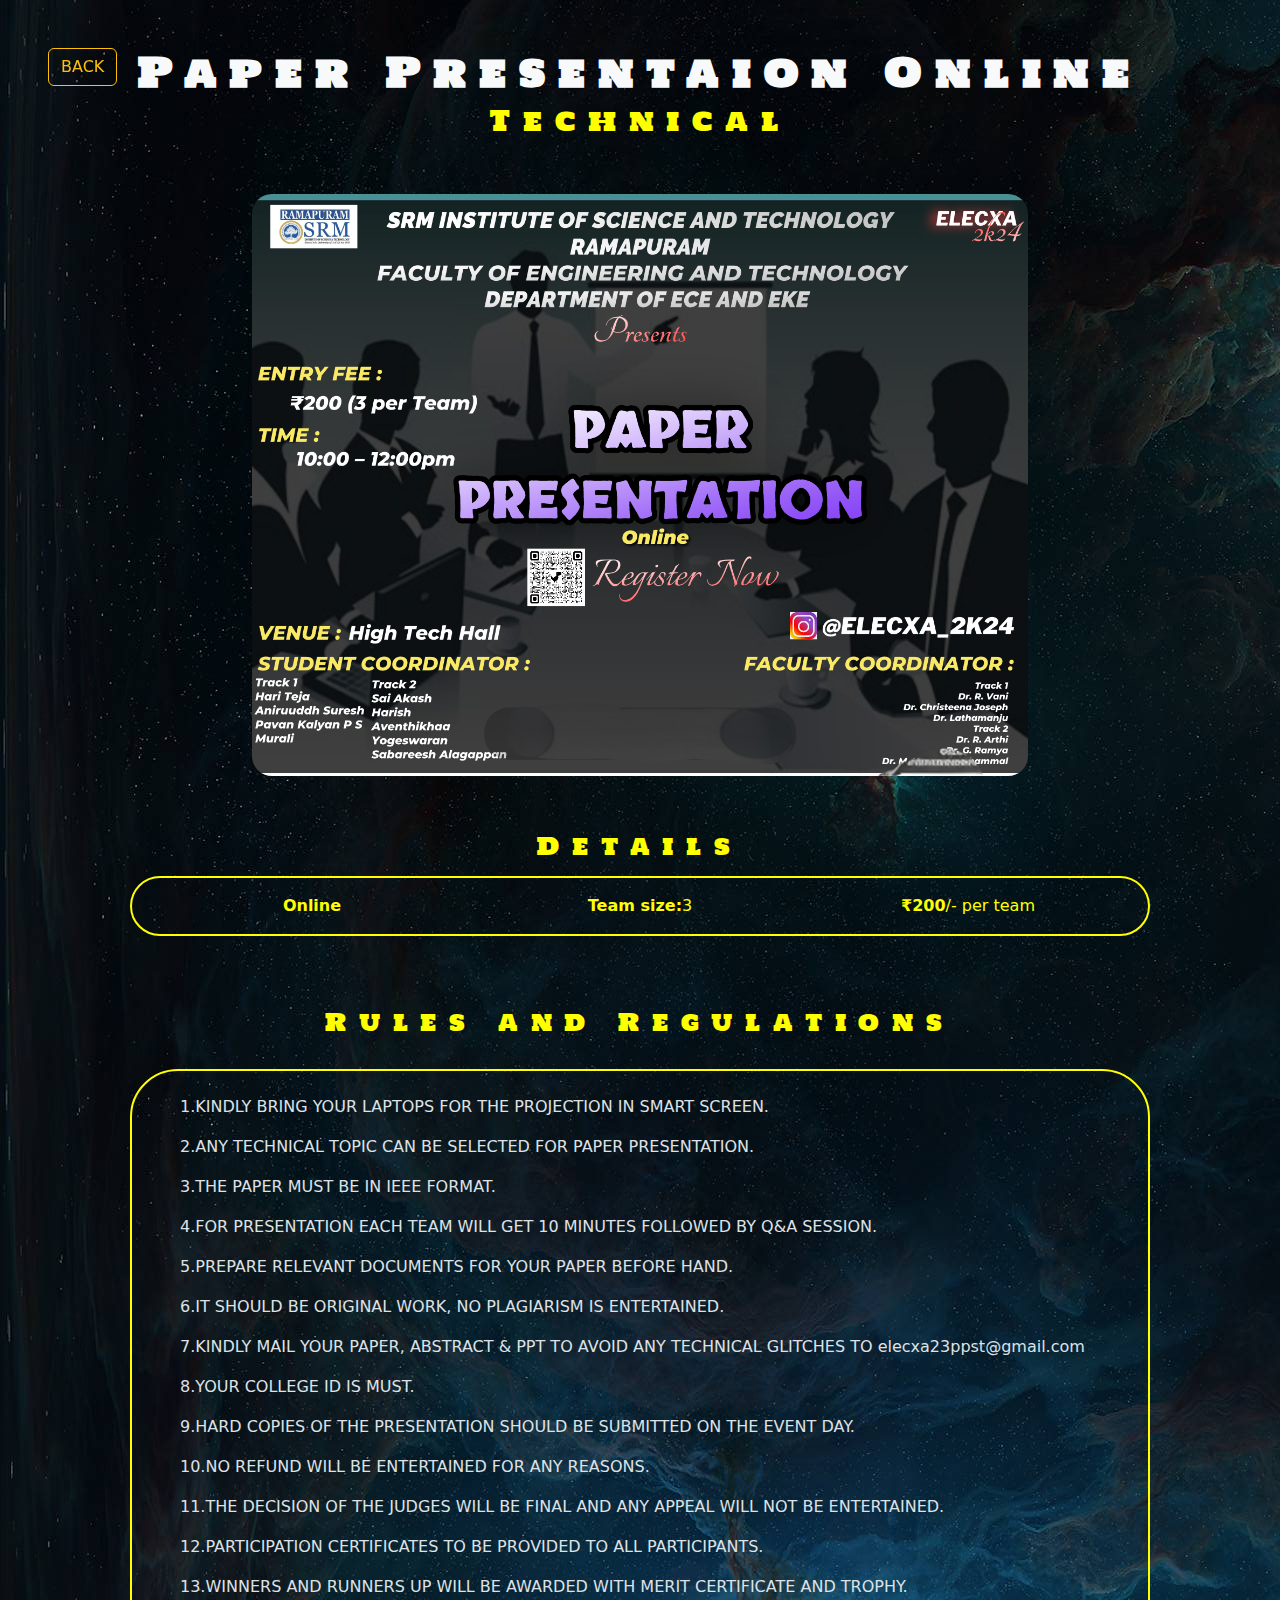
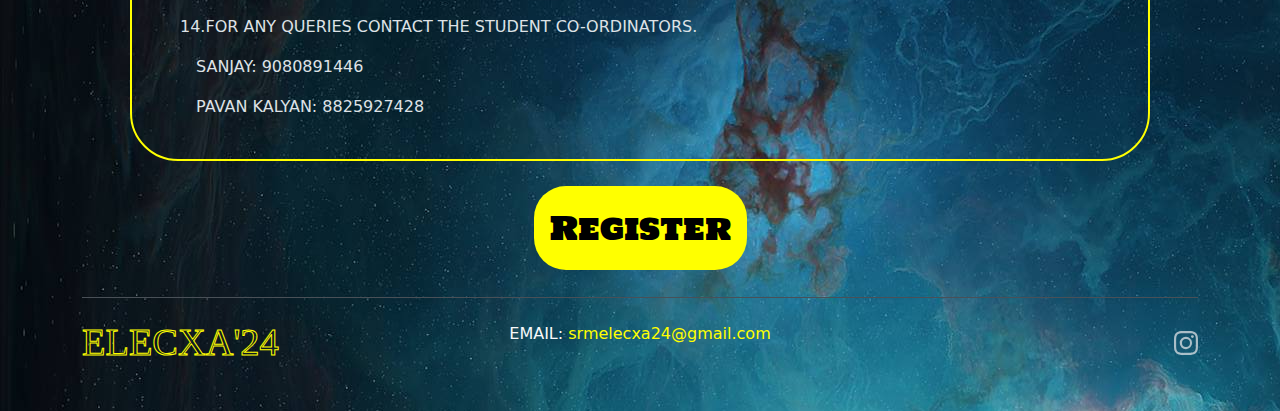
<file: technicalevents/paperonline/reg.html>
<!DOCTYPE html>
<html>
    <head>
        <meta charset="UTF-8">
        <title>Register</title>
        <link rel="icon" type="image/x-icon" href="../../Elexa/assests/ElecxaLogo.png">
        <link href="./regstyle.css" rel="stylesheet"/>
        <link href="https://cdn.jsdelivr.net/npm/bootstrap@5.3.3/dist/css/bootstrap.min.css" rel="stylesheet" integrity="sha384-QWTKZyjpPEjISv5WaRU9OFeRpok6YctnYmDr5pNlyT2bRjXh0JMhjY6hW+ALEwIH" crossorigin="anonymous">
        <link rel="preconnect" href="https://fonts.googleapis.com">
        <link rel="preconnect" href="https://fonts.gstatic.com" crossorigin>
        <link href="https://fonts.googleapis.com/css2?family=Holtwood+One+SC&display=swap" rel="stylesheet">
    </head>

    <body data-bs-theme="dark">
        <section id="content">
            <a href="../techeve.html"><button class="btn btn-outline-warning butt m-5">BACK</button></a>
            <div class="container align-items-center">
                <h1 class="text-center text-light fw-bold pt-5 heading">Paper Presentaion Online</h1>
                <h3 class="heading text-center pb-5" style="color: yellow;">Technical</h3>
                <div class="container  align-items-center">
                    <div class="row  justify-content-center">
                        <div class="col-12 col-lg-6 pb-5" style="width: 50rem;">
                                <img src="./paperO.png" style="border-radius: 20px;" class="card-img-top" alt="...">
                                
                            
                        </div>
                    </div>
                </div>
                <h4 class="text-center heading py-2" style="color: yellow;">Details</h4>
                <div class="row p-3 mx-5 text-center" style="border: 2px solid yellow; color: yellow; border-radius: 2rem;">
                    <div class="col-4"><b>Online</b></div>
                    <div class="col-4"><b>Team size:</b>3</div>
                    <div class="col-4"><b>₹200</b>/- per team</div>
                </div>
                <h4 class="text-center heading py-4 mt-5" style="color: yellow;">Rules and Regulations</h4>
                <div class="ruleBox mx-5 py-4">
                        <p class="mx-5">1.KINDLY BRING YOUR LAPTOPS FOR THE PROJECTION IN SMART SCREEN.</p>
                        <p class="mx-5">2.ANY TECHNICAL TOPIC CAN BE SELECTED FOR PAPER PRESENTATION.</p>
                        <p class="mx-5">3.THE PAPER MUST BE IN IEEE FORMAT.</p>
                        <p class="mx-5">4.FOR PRESENTATION EACH TEAM WILL GET 10 MINUTES FOLLOWED BY Q&A SESSION.</p>
                        <p class="mx-5">5.PREPARE RELEVANT DOCUMENTS FOR YOUR PAPER BEFORE HAND.</p>
                        <p class="mx-5">6.IT SHOULD BE ORIGINAL WORK, NO PLAGIARISM IS ENTERTAINED.</p>
                        <p class="mx-5">7.KINDLY MAIL YOUR PAPER, ABSTRACT & PPT TO AVOID ANY TECHNICAL GLITCHES TO elecxa23ppst@gmail.com</p>
                        <p class="mx-5">8.YOUR COLLEGE ID IS MUST.</p>
                        <p class="mx-5">9.HARD COPIES OF THE PRESENTATION SHOULD BE SUBMITTED ON THE EVENT DAY.</p>
                        <p class="mx-5">10.NO REFUND WILL BE ENTERTAINED FOR ANY REASONS.</p>
                        <p class="mx-5">11.THE DECISION OF THE JUDGES WILL BE FINAL AND ANY APPEAL WILL NOT BE ENTERTAINED.</p>
                        <p class="mx-5">12.PARTICIPATION CERTIFICATES TO BE PROVIDED TO ALL PARTICIPANTS.</p>
                        <p class="mx-5">13.WINNERS AND RUNNERS UP WILL BE AWARDED WITH MERIT CERTIFICATE AND TROPHY.</p>
                        <p class="mx-5">14.FOR ANY QUERIES CONTACT THE STUDENT CO-ORDINATORS.</p>
                        <p class="mx-5 px-3" style="text-transform: uppercase;">sanjay: 9080891446</p>
                        <p class="mx-5 px-3" style="text-transform: uppercase;">pavan kalyan: 8825927428</p>
                </div>
                <h2 class="text-center my-5"><a href="https://forms.gle/t278HEmMv5xKWAPp6" style="text-decoration: none;"><span class="regBut p-3">Register</span></a></h2>
                
            </div>
            
        </section>
        <section id="footer">
            <div class="container">
                <footer class="d-flex flex-wrap justify-content-between align-items-center py-3 my-4 border-top">
                  <div class="col-md-4 d-flex align-items-center">
                    <a href="../../index.html" style="text-decoration: none;"><span class="mb-3 mb-md-0 foot">ELECXA'24</span></a>
                  </div>

                  <div>
                    <p class="text-center" style="color: yellow;"><span class="text-light">EMAIL:</span> srmelecxa24@gmail.com</p>
                  </div>
              
                  <ul class="nav col-md-4 justify-content-end list-unstyled d-flex">
                    <li class="ms-3"><a class="text-body-secondary" href="https://www.instagram.com/elecxa_2k24?igsh=MTdxN2ZmMWMxejVxaw=="><svg xmlns="http://www.w3.org/2000/svg" width="24" height="24" fill="currentColor" class="bi bi-instagram" viewBox="0 0 16 16">
                        <path d="M8 0C5.829 0 5.556.01 4.703.048 3.85.088 3.269.222 2.76.42a3.9 3.9 0 0 0-1.417.923A3.9 3.9 0 0 0 .42 2.76C.222 3.268.087 3.85.048 4.7.01 5.555 0 5.827 0 8.001c0 2.172.01 2.444.048 3.297.04.852.174 1.433.372 1.942.205.526.478.972.923 1.417.444.445.89.719 1.416.923.51.198 1.09.333 1.942.372C5.555 15.99 5.827 16 8 16s2.444-.01 3.298-.048c.851-.04 1.434-.174 1.943-.372a3.9 3.9 0 0 0 1.416-.923c.445-.445.718-.891.923-1.417.197-.509.332-1.09.372-1.942C15.99 10.445 16 10.173 16 8s-.01-2.445-.048-3.299c-.04-.851-.175-1.433-.372-1.941a3.9 3.9 0 0 0-.923-1.417A3.9 3.9 0 0 0 13.24.42c-.51-.198-1.092-.333-1.943-.372C10.443.01 10.172 0 7.998 0zm-.717 1.442h.718c2.136 0 2.389.007 3.232.046.78.035 1.204.166 1.486.275.373.145.64.319.92.599s.453.546.598.92c.11.281.24.705.275 1.485.039.843.047 1.096.047 3.231s-.008 2.389-.047 3.232c-.035.78-.166 1.203-.275 1.485a2.5 2.5 0 0 1-.599.919c-.28.28-.546.453-.92.598-.28.11-.704.24-1.485.276-.843.038-1.096.047-3.232.047s-2.39-.009-3.233-.047c-.78-.036-1.203-.166-1.485-.276a2.5 2.5 0 0 1-.92-.598 2.5 2.5 0 0 1-.6-.92c-.109-.281-.24-.705-.275-1.485-.038-.843-.046-1.096-.046-3.233s.008-2.388.046-3.231c.036-.78.166-1.204.276-1.486.145-.373.319-.64.599-.92s.546-.453.92-.598c.282-.11.705-.24 1.485-.276.738-.034 1.024-.044 2.515-.045zm4.988 1.328a.96.96 0 1 0 0 1.92.96.96 0 0 0 0-1.92m-4.27 1.122a4.109 4.109 0 1 0 0 8.217 4.109 4.109 0 0 0 0-8.217m0 1.441a2.667 2.667 0 1 1 0 5.334 2.667 2.667 0 0 1 0-5.334"/>
                      </svg></a></li>
                  </ul>
                </footer>
              </div>
        </section>
    </body>
</html>
</file>
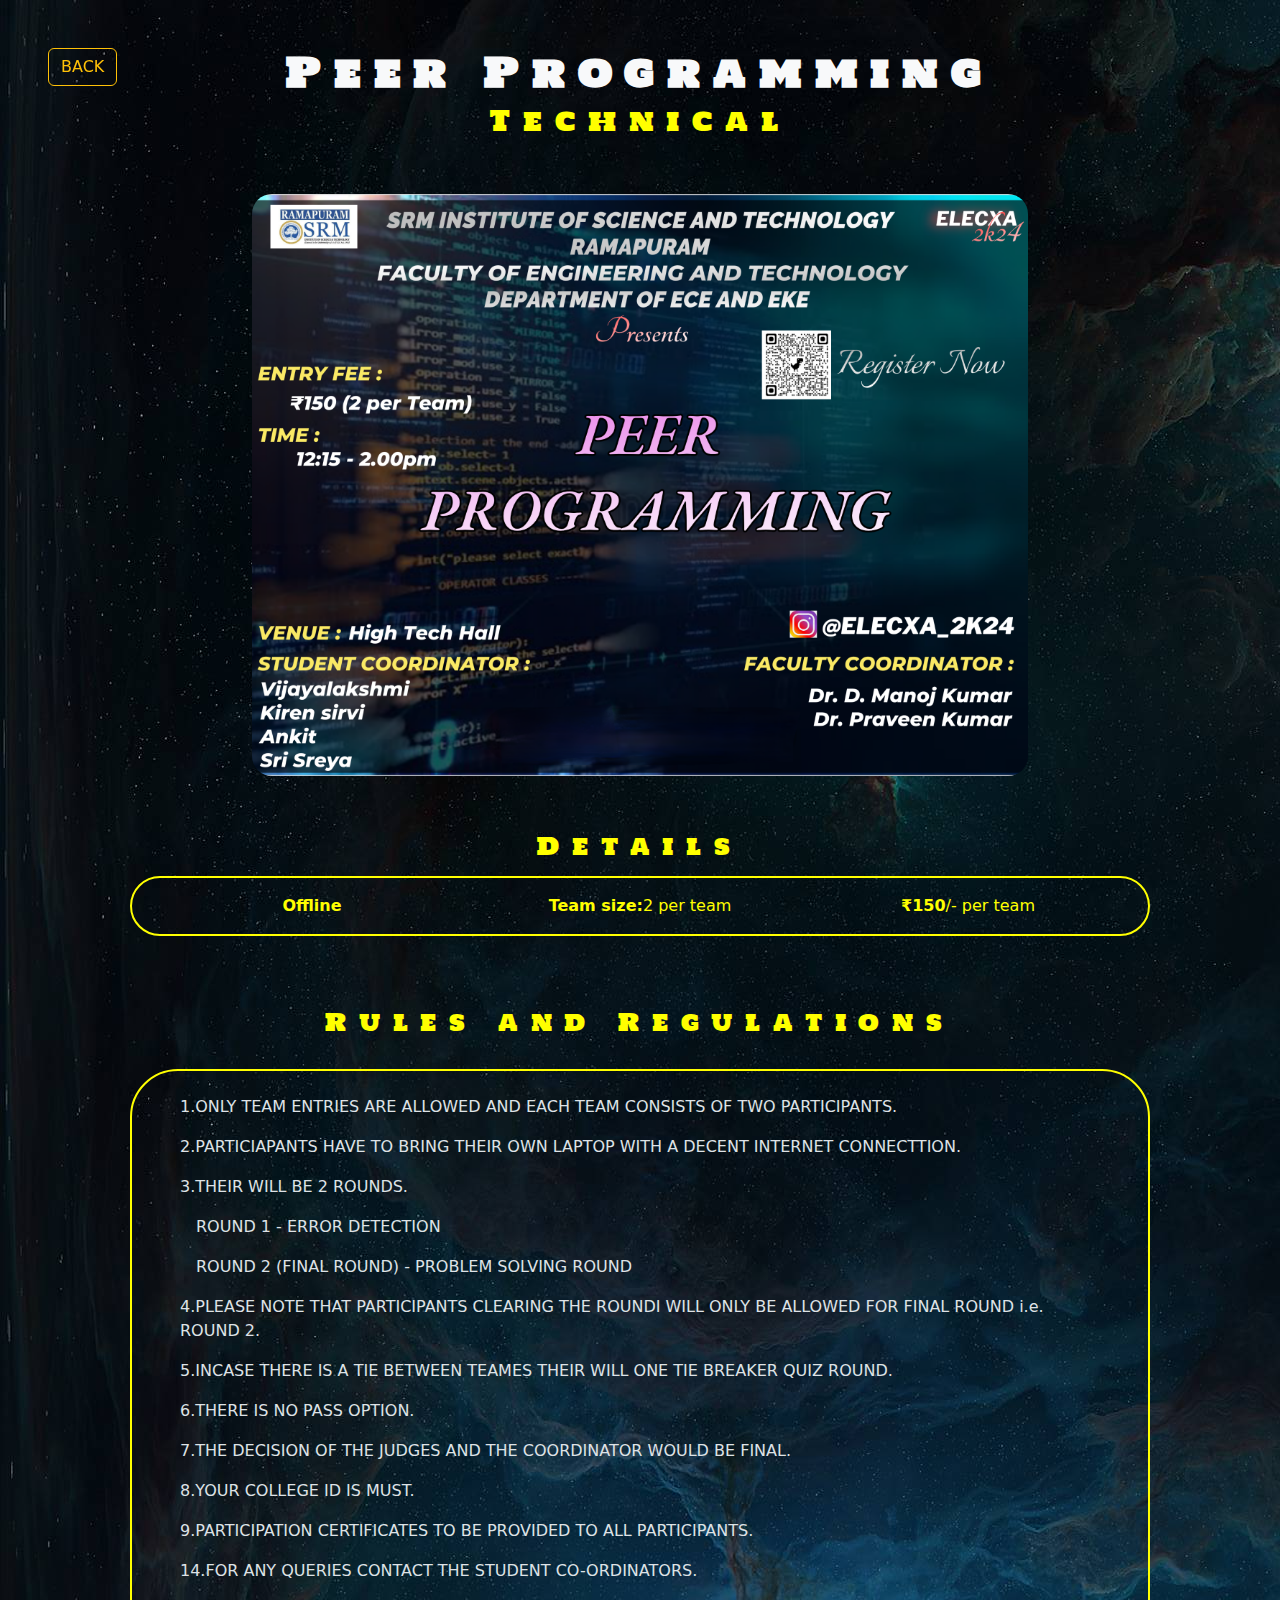
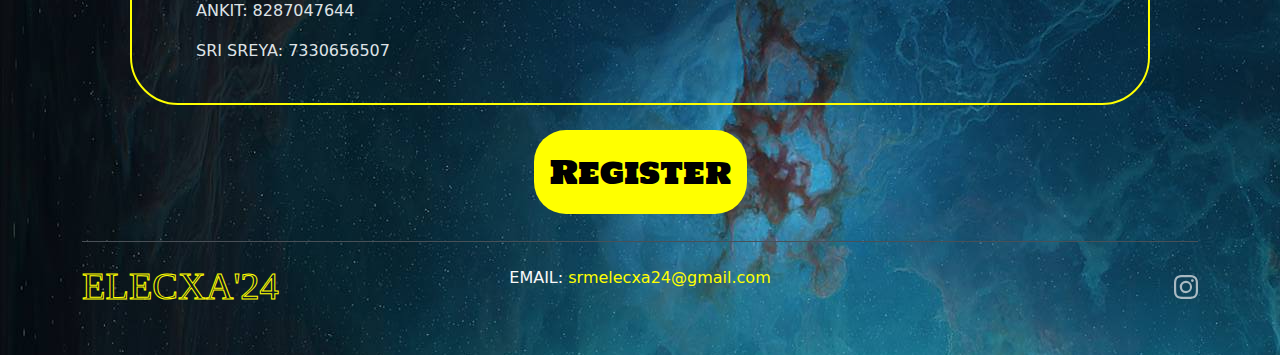
<file: technicalevents/peer/reg.html>
<!DOCTYPE html>
<html>
    <head>
        <meta charset="UTF-8">
        <title>Register</title>
        <link rel="icon" type="image/x-icon" href="../../Elexa/assests/ElecxaLogo.png">
        <link href="./regstyle.css" rel="stylesheet"/>
        <link href="https://cdn.jsdelivr.net/npm/bootstrap@5.3.3/dist/css/bootstrap.min.css" rel="stylesheet" integrity="sha384-QWTKZyjpPEjISv5WaRU9OFeRpok6YctnYmDr5pNlyT2bRjXh0JMhjY6hW+ALEwIH" crossorigin="anonymous">
        <link rel="preconnect" href="https://fonts.googleapis.com">
        <link rel="preconnect" href="https://fonts.gstatic.com" crossorigin>
        <link href="https://fonts.googleapis.com/css2?family=Holtwood+One+SC&display=swap" rel="stylesheet">
    </head>

    <body data-bs-theme="dark">
        <section id="content">
            <a href="../techeve.html"><button class="btn btn-outline-warning butt m-5">BACK</button></a>
            <div class="container align-items-center">
                <h1 class="text-center text-light fw-bold pt-5 heading">Peer Programming</h1>
                <h3 class="heading text-center pb-5" style="color: yellow;">Technical</h3>
                <div class="container  align-items-center">
                    <div class="row  justify-content-center">
                        <div class="col-12 col-lg-6 pb-5" style="width: 50rem;">
                                <img src="./peer.png" style="border-radius: 20px;" class="card-img-top" alt="...">
                                
                            
                        </div>
                    </div>
                </div>
                <h4 class="text-center heading py-2" style="color: yellow;">Details</h4>
                <div class="row p-3 mx-5 text-center" style="border: 2px solid yellow; color: yellow; border-radius: 2rem;">
                    <div class="col-4"><b>Offline</b></div>
                    <div class="col-4"><b>Team size:</b>2 per team</div>
                    <div class="col-4"><b>₹150</b>/- per team</div>
                </div>
                <h4 class="text-center heading py-4 mt-5" style="color: yellow;">Rules and Regulations</h4>
                <div class="ruleBox mx-5 py-4">
                        <p class="mx-5">1.ONLY TEAM ENTRIES ARE ALLOWED AND EACH TEAM CONSISTS OF TWO PARTICIPANTS.</p>
                        <p class="mx-5">2.PARTICIAPANTS HAVE TO BRING THEIR OWN LAPTOP WITH A DECENT INTERNET CONNECTTION.</p>
                        <p class="mx-5">3.THEIR WILL BE 2 ROUNDS.</p>
                        <p class="mx-5 px-3">ROUND 1 - ERROR DETECTION</p>
                        <p class="mx-5 px-3">ROUND 2 (FINAL ROUND) - PROBLEM SOLVING ROUND</p>
                        <p class="mx-5">4.PLEASE NOTE THAT PARTICIPANTS CLEARING THE ROUNDI WILL ONLY BE ALLOWED FOR FINAL ROUND i.e. ROUND 2.</p>
                        <p class="mx-5">5.INCASE THERE IS A TIE BETWEEN TEAMES THEIR WILL ONE TIE BREAKER QUIZ ROUND.</p>
                        <p class="mx-5">6.THERE IS NO PASS OPTION.</p>
                        <p class="mx-5">7.THE DECISION OF THE JUDGES AND THE COORDINATOR WOULD BE FINAL.</p>
                        <p class="mx-5">8.YOUR COLLEGE ID IS MUST.</p>
                        <p class="mx-5">9.PARTICIPATION CERTIFICATES TO BE PROVIDED TO ALL PARTICIPANTS.</p>
                        <p class="mx-5">14.FOR ANY QUERIES CONTACT THE STUDENT CO-ORDINATORS.</p>
                        <p class="mx-5 px-3" style="text-transform: uppercase;">ankit: 8287047644</p>
                        <p class="mx-5 px-3" style="text-transform: uppercase;">sri sreya: 7330656507</p>
                    
                </div>
                <h2 class="text-center my-5"><a href="https://forms.gle/t278HEmMv5xKWAPp6" style="text-decoration: none;"><span class="regBut p-3">Register</span></a></h2>
                
            </div>
            
        </section>
        <section id="footer">
            <div class="container">
                <footer class="d-flex flex-wrap justify-content-between align-items-center py-3 my-4 border-top">
                  <div class="col-md-4 d-flex align-items-center">
                    <a href="../../index.html" style="text-decoration: none;"><span class="mb-3 mb-md-0 foot">ELECXA'24</span></a>
                  </div>

                  <div>
                    <p class="text-center" style="color: yellow;"><span class="text-light">EMAIL:</span> srmelecxa24@gmail.com</p>
                  </div>
              
                  <ul class="nav col-md-4 justify-content-end list-unstyled d-flex">
                    <li class="ms-3"><a class="text-body-secondary" href="https://www.instagram.com/elecxa_2k24?igsh=MTdxN2ZmMWMxejVxaw=="><svg xmlns="http://www.w3.org/2000/svg" width="24" height="24" fill="currentColor" class="bi bi-instagram" viewBox="0 0 16 16">
                        <path d="M8 0C5.829 0 5.556.01 4.703.048 3.85.088 3.269.222 2.76.42a3.9 3.9 0 0 0-1.417.923A3.9 3.9 0 0 0 .42 2.76C.222 3.268.087 3.85.048 4.7.01 5.555 0 5.827 0 8.001c0 2.172.01 2.444.048 3.297.04.852.174 1.433.372 1.942.205.526.478.972.923 1.417.444.445.89.719 1.416.923.51.198 1.09.333 1.942.372C5.555 15.99 5.827 16 8 16s2.444-.01 3.298-.048c.851-.04 1.434-.174 1.943-.372a3.9 3.9 0 0 0 1.416-.923c.445-.445.718-.891.923-1.417.197-.509.332-1.09.372-1.942C15.99 10.445 16 10.173 16 8s-.01-2.445-.048-3.299c-.04-.851-.175-1.433-.372-1.941a3.9 3.9 0 0 0-.923-1.417A3.9 3.9 0 0 0 13.24.42c-.51-.198-1.092-.333-1.943-.372C10.443.01 10.172 0 7.998 0zm-.717 1.442h.718c2.136 0 2.389.007 3.232.046.78.035 1.204.166 1.486.275.373.145.64.319.92.599s.453.546.598.92c.11.281.24.705.275 1.485.039.843.047 1.096.047 3.231s-.008 2.389-.047 3.232c-.035.78-.166 1.203-.275 1.485a2.5 2.5 0 0 1-.599.919c-.28.28-.546.453-.92.598-.28.11-.704.24-1.485.276-.843.038-1.096.047-3.232.047s-2.39-.009-3.233-.047c-.78-.036-1.203-.166-1.485-.276a2.5 2.5 0 0 1-.92-.598 2.5 2.5 0 0 1-.6-.92c-.109-.281-.24-.705-.275-1.485-.038-.843-.046-1.096-.046-3.233s.008-2.388.046-3.231c.036-.78.166-1.204.276-1.486.145-.373.319-.64.599-.92s.546-.453.92-.598c.282-.11.705-.24 1.485-.276.738-.034 1.024-.044 2.515-.045zm4.988 1.328a.96.96 0 1 0 0 1.92.96.96 0 0 0 0-1.92m-4.27 1.122a4.109 4.109 0 1 0 0 8.217 4.109 4.109 0 0 0 0-8.217m0 1.441a2.667 2.667 0 1 1 0 5.334 2.667 2.667 0 0 1 0-5.334"/>
                      </svg></a></li>
                  </ul>
                </footer>
              </div>
        </section>
    </body>
</html>
</file>
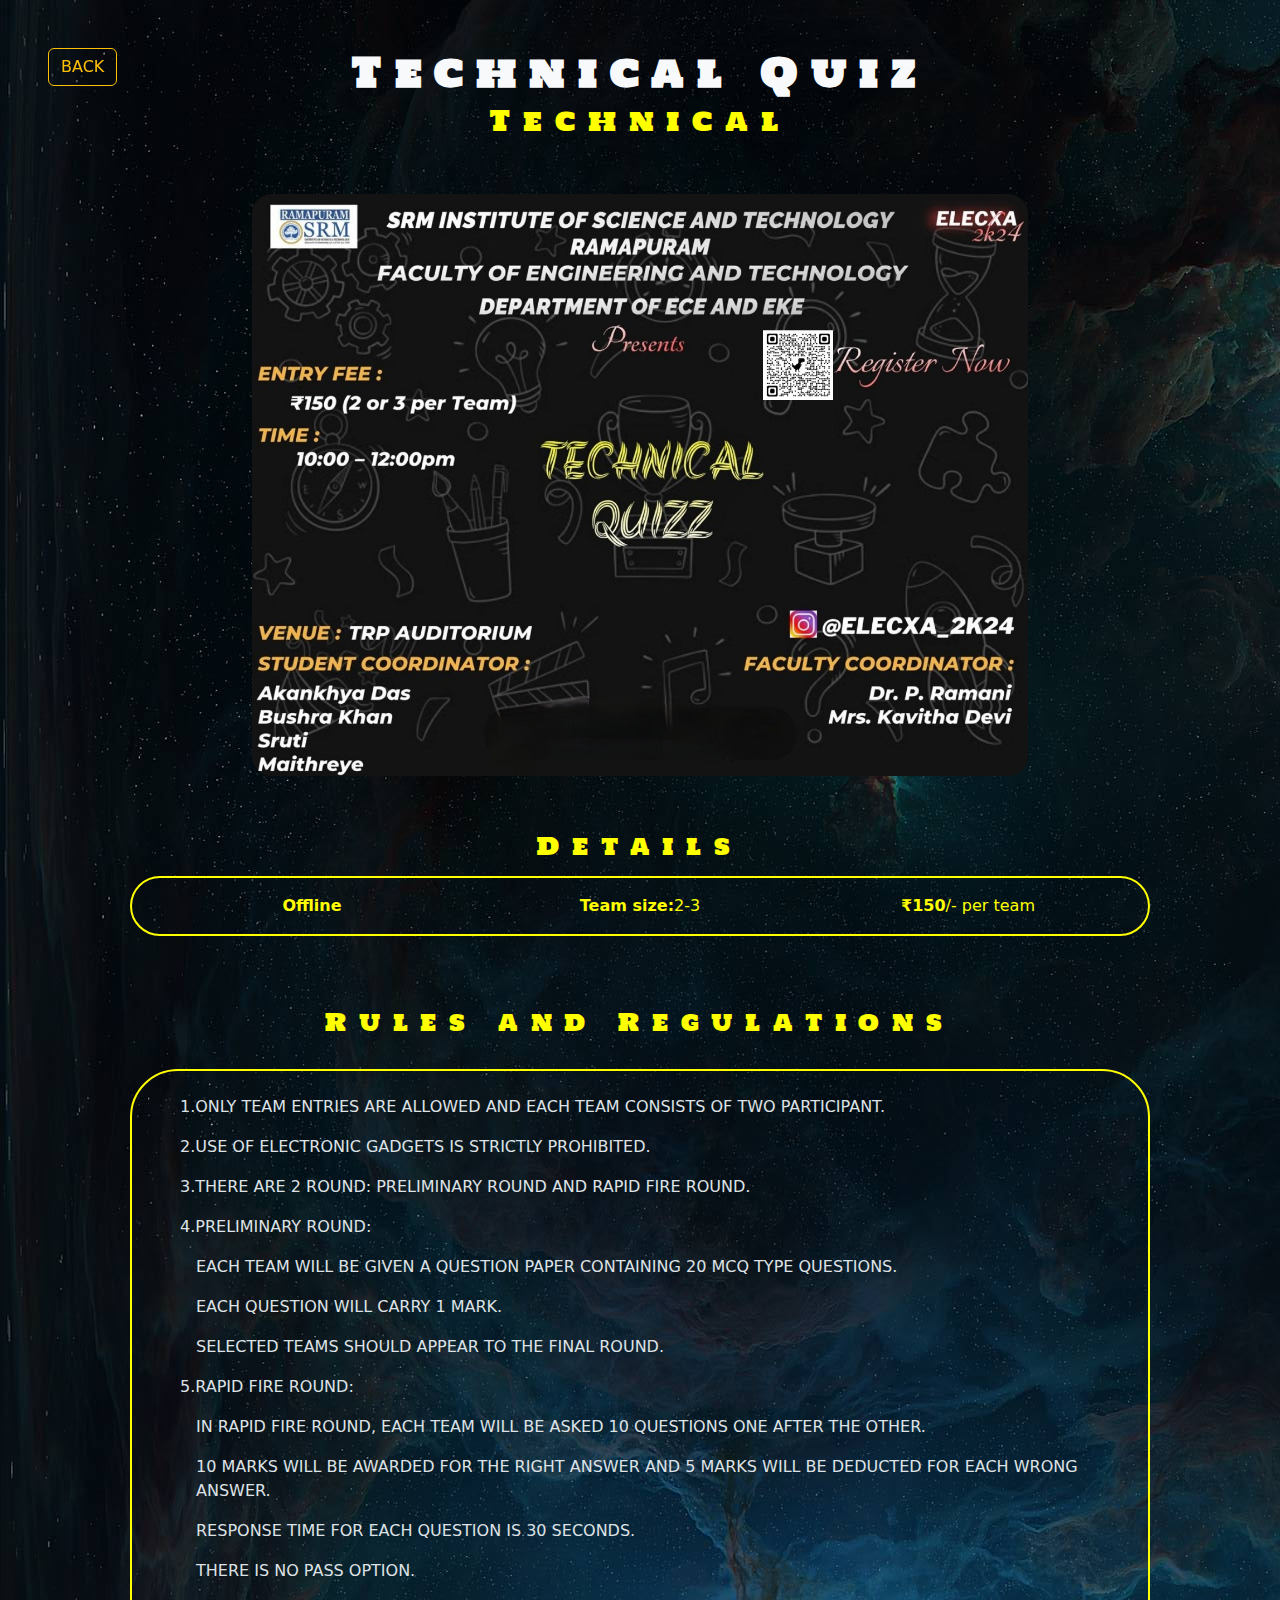
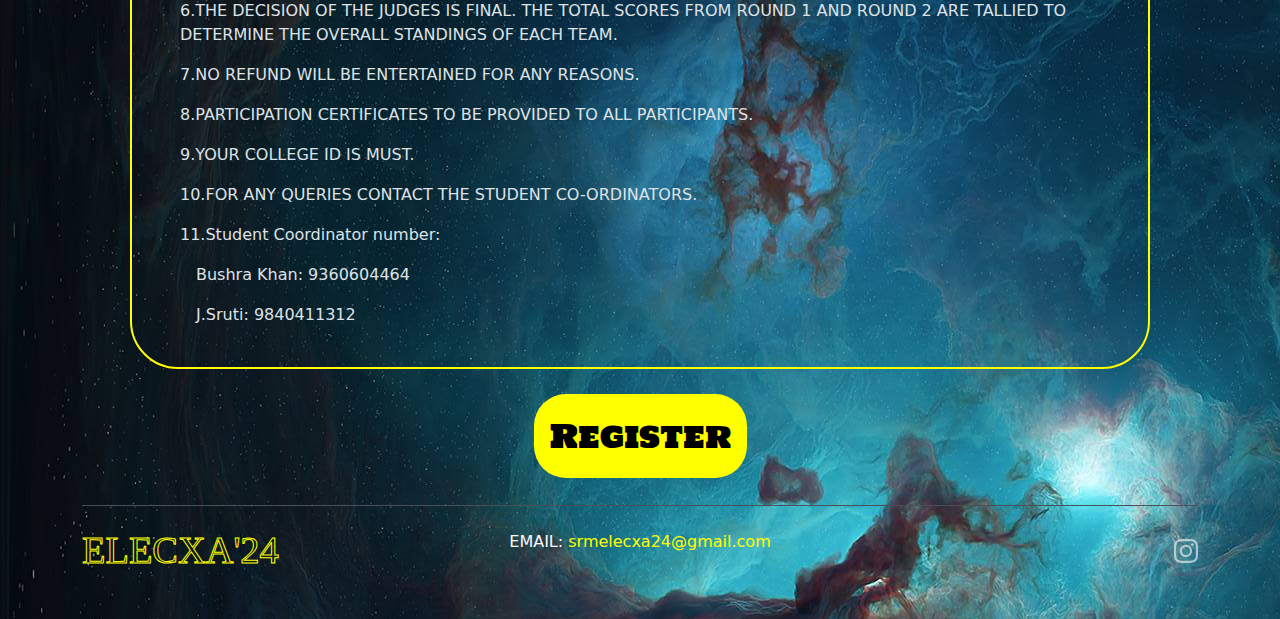
<file: technicalevents/techquiz/reg.html>
<!DOCTYPE html>
<html>
    <head>
        <meta charset="UTF-8">
        <title>Register</title>
        <link rel="icon" type="image/x-icon" href="../../Elexa/assests/ElecxaLogo.png">
        <link href="./regstyle.css" rel="stylesheet"/>
        <link href="https://cdn.jsdelivr.net/npm/bootstrap@5.3.3/dist/css/bootstrap.min.css" rel="stylesheet" integrity="sha384-QWTKZyjpPEjISv5WaRU9OFeRpok6YctnYmDr5pNlyT2bRjXh0JMhjY6hW+ALEwIH" crossorigin="anonymous">
        <link rel="preconnect" href="https://fonts.googleapis.com">
        <link rel="preconnect" href="https://fonts.gstatic.com" crossorigin>
        <link href="https://fonts.googleapis.com/css2?family=Holtwood+One+SC&display=swap" rel="stylesheet">
    </head>

    <body data-bs-theme="dark">
        <section id="content">
            <a href="../techeve.html"><button class="btn btn-outline-warning butt m-5">BACK</button></a>
            <div class="container align-items-center">
                <h1 class="text-center text-light fw-bold pt-5 heading">Technical Quiz</h1>
                <h3 class="heading text-center pb-5" style="color: yellow;">Technical</h3>
                <div class="container  align-items-center">
                    <div class="row  justify-content-center">
                        <div class="col-12 col-lg-6 pb-5" style="width: 50rem;">
                                <img src="./tech.jpg" style="border-radius: 20px;" class="card-img-top" alt="...">
                                
                            
                        </div>
                    </div>
                </div>
                <h4 class="text-center heading py-2" style="color: yellow;">Details</h4>
                <div class="row p-3 mx-5 text-center" style="border: 2px solid yellow; color: yellow; border-radius: 2rem;">
                    <div class="col-4"><b>Offline</b></div>
                    <div class="col-4"><b>Team size:</b>2-3</div>
                    <div class="col-4"><b>₹150</b>/- per team</div>
                </div>
                <h4 class="text-center heading py-4 mt-5" style="color: yellow;">Rules and Regulations</h4>
                <div class="ruleBox mx-5 py-4">
                        <p class="mx-5">1.ONLY TEAM ENTRIES ARE ALLOWED AND EACH TEAM CONSISTS OF TWO PARTICIPANT.</p>
                        <p class="mx-5">2.USE OF ELECTRONIC GADGETS IS STRICTLY PROHIBITED.</p>
                        <p class="mx-5">3.THERE ARE 2 ROUND: PRELIMINARY ROUND AND RAPID FIRE ROUND.</p>
                        <p class="mx-5">4.PRELIMINARY ROUND:</p>
                        <p class="mx-5 px-3"> EACH TEAM WILL BE GIVEN A QUESTION PAPER CONTAINING 20 MCQ TYPE QUESTIONS.</p>
                        <p class="mx-5 px-3">EACH QUESTION WILL CARRY 1 MARK.</p>
                        <p class="mx-5 px-3">SELECTED TEAMS SHOULD APPEAR TO THE FINAL ROUND.</p>
                        <p class="mx-5">5.RAPID FIRE ROUND:</p>
                        <p class="mx-5 px-3">IN RAPID FIRE ROUND, EACH TEAM WILL BE ASKED 10 QUESTIONS ONE AFTER THE OTHER.</p>
                        <p class="mx-5 px-3">10 MARKS WILL BE AWARDED FOR THE RIGHT ANSWER AND 5 MARKS WILL BE DEDUCTED FOR EACH WRONG ANSWER.</p>
                        <p class="mx-5 px-3">RESPONSE TIME FOR EACH QUESTION IS 30 SECONDS.</p>
                        <p class="mx-5 px-3">THERE IS NO PASS OPTION.</p>
                        <p class="mx-5">6.THE DECISION OF THE JUDGES IS FINAL. THE TOTAL SCORES FROM ROUND 1 AND ROUND 2 ARE TALLIED TO DETERMINE THE OVERALL STANDINGS OF EACH TEAM.</p>
                        <p class="mx-5">7.NO REFUND WILL BE ENTERTAINED FOR ANY REASONS.</p>
                        <p class="mx-5">8.PARTICIPATION CERTIFICATES TO BE PROVIDED TO ALL PARTICIPANTS.</p>
                        <p class="mx-5">9.YOUR COLLEGE ID IS MUST.</p>
                        <p class="mx-5">10.FOR ANY QUERIES CONTACT THE STUDENT CO-ORDINATORS.</p>
                        <p class="mx-5">11.Student Coordinator number:</p>
                        <p class="mx-5 px-3">Bushra Khan: 9360604464</p>
                        <p class="mx-5 px-3">J.Sruti: 9840411312</p>
                </div>
                <h2 class="text-center my-5"><a href="https://forms.gle/t278HEmMv5xKWAPp6" style="text-decoration: none;"><span class="regBut p-3">Register</span></a></h2>
                
            </div>
            
        </section>
        <section id="footer">
            <div class="container">
                <footer class="d-flex flex-wrap justify-content-between align-items-center py-3 my-4 border-top">
                  <div class="col-md-4 d-flex align-items-center">
                    <a href="../../index.html" style="text-decoration: none;"><span class="mb-3 mb-md-0 foot">ELECXA'24</span></a>
                  </div>

                  <div>
                    <p class="text-center" style="color: yellow;"><span class="text-light">EMAIL:</span> srmelecxa24@gmail.com</p>
                  </div>
              
                  <ul class="nav col-md-4 justify-content-end list-unstyled d-flex">
                    <li class="ms-3"><a class="text-body-secondary" href="https://www.instagram.com/elecxa_2k24?igsh=MTdxN2ZmMWMxejVxaw=="><svg xmlns="http://www.w3.org/2000/svg" width="24" height="24" fill="currentColor" class="bi bi-instagram" viewBox="0 0 16 16">
                        <path d="M8 0C5.829 0 5.556.01 4.703.048 3.85.088 3.269.222 2.76.42a3.9 3.9 0 0 0-1.417.923A3.9 3.9 0 0 0 .42 2.76C.222 3.268.087 3.85.048 4.7.01 5.555 0 5.827 0 8.001c0 2.172.01 2.444.048 3.297.04.852.174 1.433.372 1.942.205.526.478.972.923 1.417.444.445.89.719 1.416.923.51.198 1.09.333 1.942.372C5.555 15.99 5.827 16 8 16s2.444-.01 3.298-.048c.851-.04 1.434-.174 1.943-.372a3.9 3.9 0 0 0 1.416-.923c.445-.445.718-.891.923-1.417.197-.509.332-1.09.372-1.942C15.99 10.445 16 10.173 16 8s-.01-2.445-.048-3.299c-.04-.851-.175-1.433-.372-1.941a3.9 3.9 0 0 0-.923-1.417A3.9 3.9 0 0 0 13.24.42c-.51-.198-1.092-.333-1.943-.372C10.443.01 10.172 0 7.998 0zm-.717 1.442h.718c2.136 0 2.389.007 3.232.046.78.035 1.204.166 1.486.275.373.145.64.319.92.599s.453.546.598.92c.11.281.24.705.275 1.485.039.843.047 1.096.047 3.231s-.008 2.389-.047 3.232c-.035.78-.166 1.203-.275 1.485a2.5 2.5 0 0 1-.599.919c-.28.28-.546.453-.92.598-.28.11-.704.24-1.485.276-.843.038-1.096.047-3.232.047s-2.39-.009-3.233-.047c-.78-.036-1.203-.166-1.485-.276a2.5 2.5 0 0 1-.92-.598 2.5 2.5 0 0 1-.6-.92c-.109-.281-.24-.705-.275-1.485-.038-.843-.046-1.096-.046-3.233s.008-2.388.046-3.231c.036-.78.166-1.204.276-1.486.145-.373.319-.64.599-.92s.546-.453.92-.598c.282-.11.705-.24 1.485-.276.738-.034 1.024-.044 2.515-.045zm4.988 1.328a.96.96 0 1 0 0 1.92.96.96 0 0 0 0-1.92m-4.27 1.122a4.109 4.109 0 1 0 0 8.217 4.109 4.109 0 0 0 0-8.217m0 1.441a2.667 2.667 0 1 1 0 5.334 2.667 2.667 0 0 1 0-5.334"/>
                      </svg></a></li>
                  </ul>
                </footer>
              </div>
        </section>
    </body>
</html>
</file>
<file: gaming/regstyle.css>
.butt{
    position: fixed;
}

body{
    background-image: url(./files/bg1.jpg);
    background-repeat: no-repeat;
    height: 100vh;
    background-size: 100% 100%; 
}

.heading{
    font-size: 4vw;
    letter-spacing: 1vw;
    font-family: "Luckiest Guy", cursive;
    font-weight: 400;
    font-style: normal;
    color: yellow;
    -webkit-text-fill-color: transparent;
    -webkit-text-stroke-width: 2px;
}

#poster{
    background-color: antiquewhite;
}
#footer{
    position: fixed;
    bottom: 0;
    width: 100vw;
}
.foot{
    font-size: 3vw;
    font-family: "Shantell Sans", cursive;
    color: yellow;
    -webkit-text-fill-color: transparent;
    -webkit-text-stroke-width: 1px;
}
</file>
<file: nontechinalevents/regstyle.css>
.butt{
    position: fixed;
}

body{
    background-image: url(./files/bg1.jpg);
    background-repeat: no-repeat;
    background-size: 100% 100%; 
}

.heading{
    font-size: 4vw;
    letter-spacing: 1vw;
    font-family: "Luckiest Guy", cursive;
    font-weight: 400;
    font-style: normal;
    color: yellow;
    -webkit-text-fill-color: transparent;
    -webkit-text-stroke-width: 2px;
}

.foot{
    font-size: 3vw;
    font-family: "Shantell Sans", cursive;
    color: yellow;
    -webkit-text-fill-color: transparent;
    -webkit-text-stroke-width: 1px;
}
</file>
<file: technicalevents/regstyle.css>
.butt{
    position: fixed;
}

body{
    background-image: url(./files/bg1.jpg);
    background-repeat: no-repeat;
    background-size: 100% 100%;    
}

.heading{
    font-size: 4vw;
    letter-spacing: 1vw;
    font-family: "Luckiest Guy", cursive;
    font-weight: 400;
    font-style: normal;
    color: yellow;
    -webkit-text-fill-color: transparent;
    -webkit-text-stroke-width: 2px;
}

.foot{
    font-size: 3vw;
    font-family: "Shantell Sans", cursive;
    color: yellow;
    -webkit-text-fill-color: transparent;
    -webkit-text-stroke-width: 1px;
}
</file>
<file: gaming/fifa/regstyle.css>
.butt{
    position: fixed;
}

body{
    background-image: url(../files/bg1.jpg);
}

.heading{
    letter-spacing: 1vw;
    font-family: "Holtwood One SC", serif;
    font-weight: 400;
    font-style: normal;
}

#poster{
    background-color: antiquewhite;
}

.regBut{
    font-family: "Holtwood One SC", serif;
    font-weight: 400;
    font-style: normal;
    background-color: yellow;
    color: black;
    border-radius: 2rem;
}

.regBut:hover{
    color: yellow;
    background-color: transparent;
    border: 2px solid yellow;
}

.foot{
    font-size: 3vw;
    font-family: "Shantell Sans", cursive;
    color: yellow;
    -webkit-text-fill-color: transparent;
    -webkit-text-stroke-width: 1px;
}

.ruleBox{
    border: 2px solid yellow;
    font-size: 1.25w;
    border-radius: 3rem;
}

.ruleBox p{
    text-align:start;
}
</file>
<file: gaming/pubg/regstyle.css>
.butt{
    position: fixed;
}

body{
    background-image: url(../files/bg1.jpg);
}

.heading{
    letter-spacing: 1vw;
    font-family: "Holtwood One SC", serif;
    font-weight: 400;
    font-style: normal;
}

#poster{
    background-color: antiquewhite;
}

.regBut{
    font-family: "Holtwood One SC", serif;
    font-weight: 400;
    font-style: normal;
    background-color: yellow;
    color: black;
    border-radius: 2rem;
}

.regBut:hover{
    color: yellow;
    background-color: transparent;
    border: 2px solid yellow;
}

.foot{
    font-size: 3vw;
    font-family: "Shantell Sans", cursive;
    color: yellow;
    -webkit-text-fill-color: transparent;
    -webkit-text-stroke-width: 1px;
}

.ruleBox{
    border: 2px solid yellow;
    font-size: 1.25w;
    border-radius: 3rem;
}

.ruleBox p{
    text-align:start;
}
</file>
<file: nontechinalevents/Fandom/regstyle.css>
.butt{
    position: fixed;
}

body{
    background-image: url(../files/bg1.jpg);
}

.heading{
    letter-spacing: 1vw;
    font-family: "Holtwood One SC", serif;
    font-weight: 400;
    font-style: normal;
}

#poster{
    background-color: antiquewhite;
}

.regBut{
    font-family: "Holtwood One SC", serif;
    font-weight: 400;
    font-style: normal;
    background-color: yellow;
    color: black;
    border-radius: 2rem;
}

.regBut:hover{
    color: yellow;
    background-color: transparent;
    border: 2px solid yellow;
}

.foot{
    font-size: 3vw;
    font-family: "Shantell Sans", cursive;
    color: yellow;
    -webkit-text-fill-color: transparent;
    -webkit-text-stroke-width: 1px;
}

.ruleBox{
    border: 2px solid yellow;
    font-size: 1.25w;
    border-radius: 3rem;
}

.ruleBox p{
    text-align:start;
}
</file>
<file: nontechinalevents/Tresaure/regstyle.css>
.butt{
    position: fixed;
}

body{
    background-image: url(../files/bg1.jpg);
}

.heading{
    letter-spacing: 1vw;
    font-family: "Holtwood One SC", serif;
    font-weight: 400;
    font-style: normal;
}

#poster{
    background-color: antiquewhite;
}

.regBut{
    font-family: "Holtwood One SC", serif;
    font-weight: 400;
    font-style: normal;
    background-color: yellow;
    color: black;
    border-radius: 2rem;
}

.regBut:hover{
    color: yellow;
    background-color: transparent;
    border: 2px solid yellow;
}

.foot{
    font-size: 3vw;
    font-family: "Shantell Sans", cursive;
    color: yellow;
    -webkit-text-fill-color: transparent;
    -webkit-text-stroke-width: 1px;
}

.ruleBox{
    border: 2px solid yellow;
    font-size: 1.25w;
    border-radius: 3rem;
}

.ruleBox p{
    text-align:start;
}
</file>
<file: technicalevents/circuit/regstyle.css>
.butt{
    position: fixed;
}

body{
    background-image: url(../files/bg1.jpg);
}

.heading{
    letter-spacing: 1vw;
    font-family: "Holtwood One SC", serif;
    font-weight: 400;
    font-style: normal;
}

#poster{
    background-color: antiquewhite;
}

.regBut{
    font-family: "Holtwood One SC", serif;
    font-weight: 400;
    font-style: normal;
    background-color: yellow;
    color: black;
    border-radius: 2rem;
}

.regBut:hover{
    color: yellow;
    background-color: transparent;
    border: 2px solid yellow;
}

.foot{
    font-size: 3vw;
    font-family: "Shantell Sans", cursive;
    color: yellow;
    -webkit-text-fill-color: transparent;
    -webkit-text-stroke-width: 1px;
}

.ruleBox{
    border: 2px solid yellow;
    font-size: 1.25w;
    border-radius: 3rem;
}

.ruleBox p{
    text-align:start;
}
</file>
<file: technicalevents/mini/regstyle.css>
.butt{
    position: fixed;
}

body{
    background-image: url(../files/bg1.jpg);
}

.heading{
    letter-spacing: 1vw;
    font-family: "Holtwood One SC", serif;
    font-weight: 400;
    font-style: normal;
}

#poster{
    background-color: antiquewhite;
}

.regBut{
    font-family: "Holtwood One SC", serif;
    font-weight: 400;
    font-style: normal;
    background-color: yellow;
    color: black;
    border-radius: 2rem;
}

.regBut:hover{
    color: yellow;
    background-color: transparent;
    border: 2px solid yellow;
}

.foot{
    font-size: 3vw;
    font-family: "Shantell Sans", cursive;
    color: yellow;
    -webkit-text-fill-color: transparent;
    -webkit-text-stroke-width: 1px;
}

.ruleBox{
    border: 2px solid yellow;
    font-size: 1.25w;
    border-radius: 3rem;
}

.ruleBox p{
    text-align:start;
}
</file>
<file: technicalevents/paper/regstyle.css>
.butt{
    position: fixed;
}

body{
    background-image: url(../files/bg1.jpg);
}

.heading{
    letter-spacing: 1vw;
    font-family: "Holtwood One SC", serif;
    font-weight: 400;
    font-style: normal;
}

#poster{
    background-color: antiquewhite;
}

.regBut{
    font-family: "Holtwood One SC", serif;
    font-weight: 400;
    font-style: normal;
    background-color: yellow;
    color: black;
    border-radius: 2rem;
}

.regBut:hover{
    color: yellow;
    background-color: transparent;
    border: 2px solid yellow;
}

.foot{
    font-size: 3vw;
    font-family: "Shantell Sans", cursive;
    color: yellow;
    -webkit-text-fill-color: transparent;
    -webkit-text-stroke-width: 1px;
}

.ruleBox{
    border: 2px solid yellow;
    font-size: 1.25w;
    border-radius: 3rem;
}

.ruleBox p{
    text-align:start;
}
</file>
<file: technicalevents/paperonline/regstyle.css>
.butt{
    position: fixed;
}

body{
    background-image: url(../files/bg1.jpg);
}

.heading{
    letter-spacing: 1vw;
    font-family: "Holtwood One SC", serif;
    font-weight: 400;
    font-style: normal;
}

#poster{
    background-color: antiquewhite;
}

.regBut{
    font-family: "Holtwood One SC", serif;
    font-weight: 400;
    font-style: normal;
    background-color: yellow;
    color: black;
    border-radius: 2rem;
}

.regBut:hover{
    color: yellow;
    background-color: transparent;
    border: 2px solid yellow;
}

.foot{
    font-size: 3vw;
    font-family: "Shantell Sans", cursive;
    color: yellow;
    -webkit-text-fill-color: transparent;
    -webkit-text-stroke-width: 1px;
}

.ruleBox{
    border: 2px solid yellow;
    font-size: 1.25w;
    border-radius: 3rem;
}

.ruleBox p{
    text-align:start;
}
</file>
<file: technicalevents/peer/regstyle.css>
.butt{
    position: fixed;
}

body{
    background-image: url(../files/bg1.jpg);
}

.heading{
    letter-spacing: 1vw;
    font-family: "Holtwood One SC", serif;
    font-weight: 400;
    font-style: normal;
}

#poster{
    background-color: antiquewhite;
}

.regBut{
    font-family: "Holtwood One SC", serif;
    font-weight: 400;
    font-style: normal;
    background-color: yellow;
    color: black;
    border-radius: 2rem;
}

.regBut:hover{
    color: yellow;
    background-color: transparent;
    border: 2px solid yellow;
}

.foot{
    font-size: 3vw;
    font-family: "Shantell Sans", cursive;
    color: yellow;
    -webkit-text-fill-color: transparent;
    -webkit-text-stroke-width: 1px;
}

.ruleBox{
    border: 2px solid yellow;
    font-size: 1.25w;
    border-radius: 3rem;
}

.ruleBox p{
    text-align:start;
}
</file>
<file: technicalevents/techquiz/regstyle.css>
.butt{
    position: fixed;
}

body{
    background-image: url(../files/bg1.jpg);
}

.heading{
    letter-spacing: 1vw;
    font-family: "Holtwood One SC", serif;
    font-weight: 400;
    font-style: normal;
}

#poster{
    background-color: antiquewhite;
}

.regBut{
    font-family: "Holtwood One SC", serif;
    font-weight: 400;
    font-style: normal;
    background-color: yellow;
    color: black;
    border-radius: 2rem;
}

.regBut:hover{
    color: yellow;
    background-color: transparent;
    border: 2px solid yellow;
}

.foot{
    font-size: 3vw;
    font-family: "Shantell Sans", cursive;
    color: yellow;
    -webkit-text-fill-color: transparent;
    -webkit-text-stroke-width: 1px;
}

.ruleBox{
    border: 2px solid yellow;
    font-size: 1.25w;
    border-radius: 3rem;
}

.ruleBox p{
    text-align:start;
}
</file>
